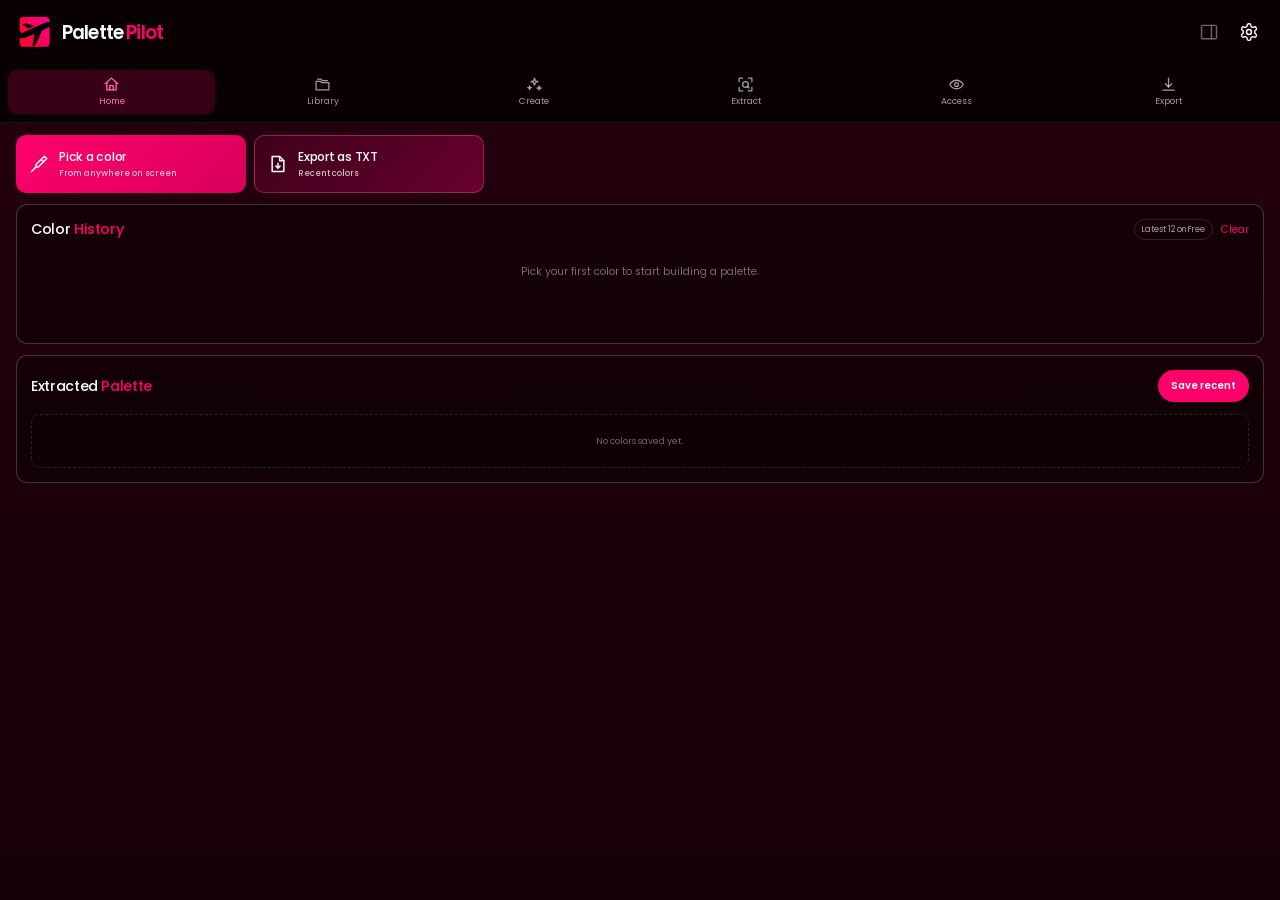
<file: index.html>
<!DOCTYPE html>
<html lang="en" data-theme="dark">
<head>
    <meta charset="UTF-8">
    <meta name="viewport" content="width=device-width, initial-scale=1.0">
    <title>PalettePilot</title>
    <link rel="stylesheet" href="style.css">
    <script src="index.js" defer></script>
</head>
<body>
    <svg class="svg-sprite" aria-hidden="true">
        <symbol id="icon-home" viewBox="0 0 24 24"><path d="M3 10.8 12 3l9 7.8"/><path d="M5.5 9.5v10h13v-10"/><path d="M9.5 19.5v-6h5v6"/></symbol>
        <symbol id="icon-library" viewBox="0 0 24 24"><path d="M3 7.5h6l2 2h10v10H3z"/><path d="M5 4.5h5l2 2h7"/></symbol>
        <symbol id="icon-sparkles" viewBox="0 0 24 24"><path d="m12 3 1.2 3.8L17 8l-3.8 1.2L12 13l-1.2-3.8L7 8l3.8-1.2z"/><path d="m18.5 14 .7 2.3 2.3.7-2.3.7-.7 2.3-.7-2.3-2.3-.7 2.3-.7z"/><path d="m5 14 .6 1.9 1.9.6-1.9.6L5 19l-.6-1.9-1.9-.6 1.9-.6z"/></symbol>
        <symbol id="icon-extract" viewBox="0 0 24 24"><path d="M8 3H3v5M16 3h5v5M8 21H3v-5M16 21h5v-5"/><circle cx="12" cy="12" r="4"/><path d="m14.8 14.8 2.2 2.2"/></symbol>
        <symbol id="icon-access" viewBox="0 0 24 24"><path d="M2.5 12s3.5-6 9.5-6 9.5 6 9.5 6-3.5 6-9.5 6-9.5-6-9.5-6Z"/><circle cx="12" cy="12" r="2.7"/></symbol>
        <symbol id="icon-download" viewBox="0 0 24 24"><path d="M12 3v12"/><path d="m7.5 11 4.5 4.5 4.5-4.5"/><path d="M4 20h16"/></symbol>
        <symbol id="icon-panel" viewBox="0 0 24 24"><rect x="3" y="4" width="18" height="16" rx="1.5"/><path d="M15 4v16"/></symbol>
        <symbol id="icon-close" viewBox="0 0 24 24"><path d="m5 5 14 14M19 5 5 19"/></symbol>
        <symbol id="icon-lock" viewBox="0 0 24 24"><rect x="5" y="10" width="14" height="11" rx="2"/><path d="M8 10V7a4 4 0 0 1 8 0v3"/></symbol>
        <symbol id="icon-settings" viewBox="0 0 24 24"><path d="M12.2 2h-.4a2 2 0 0 0-2 2v.2a2 2 0 0 1-1 1.7l-.4.3a2 2 0 0 1-2 0l-.2-.1a2 2 0 0 0-2.7.7l-.2.4A2 2 0 0 0 4 9.9l.2.1a2 2 0 0 1 1 1.7v.6a2 2 0 0 1-1 1.7l-.2.1a2 2 0 0 0-.7 2.7l.2.4a2 2 0 0 0 2.7.7l.2-.1a2 2 0 0 1 2 0l.4.3a2 2 0 0 1 1 1.7v.2a2 2 0 0 0 2 2h.4a2 2 0 0 0 2-2v-.2a2 2 0 0 1 1-1.7l.4-.3a2 2 0 0 1 2 0l.2.1a2 2 0 0 0 2.7-.7l.2-.4a2 2 0 0 0-.7-2.7l-.2-.1a2 2 0 0 1-1-1.7v-.6a2 2 0 0 1 1-1.7l.2-.1a2 2 0 0 0 .7-2.7l-.2-.4a2 2 0 0 0-2.7-.7l-.2.1a2 2 0 0 1-2 0l-.4-.3a2 2 0 0 1-1-1.7V4a2 2 0 0 0-2-2Z"/><circle cx="12" cy="12" r="3"/></symbol>
        <symbol id="icon-eyedropper" viewBox="0 0 24 24"><path d="m18.5 2.8 2.7 2.7-9.7 9.7-3.7.9.9-3.7z"/><path d="m14.8 6.5 2.7 2.7M3 21l5.7-5.7"/></symbol>
        <symbol id="icon-file-download" viewBox="0 0 24 24"><path d="M5 3h9l5 5v13H5z"/><path d="M14 3v5h5M12 11v6M9.5 14.5 12 17l2.5-2.5"/></symbol>
        <symbol id="icon-page" viewBox="0 0 24 24"><rect x="3" y="4" width="18" height="16" rx="2"/><path d="M3 8h18M7 12h4M7 16h7"/></symbol>
        <symbol id="icon-image" viewBox="0 0 24 24"><rect x="3" y="4" width="18" height="16" rx="2"/><circle cx="8.5" cy="9" r="1.5"/><path d="m5 18 5-5 3 3 2-2 4 4"/></symbol>
        <symbol id="icon-upload" viewBox="0 0 24 24"><path d="M12 16V4"/><path d="m7.5 8.5 4.5-4.5 4.5 4.5"/><path d="M4 14v6h16v-6"/></symbol>
        <symbol id="icon-copy" viewBox="0 0 24 24"><rect x="8" y="8" width="12" height="12" rx="2"/><path d="M16 8V6a2 2 0 0 0-2-2H6a2 2 0 0 0-2 2v8a2 2 0 0 0 2 2h2"/></symbol>
        <symbol id="icon-swap" viewBox="0 0 24 24"><path d="M4 8h14M15 5l3 3-3 3M20 16H6M9 13l-3 3 3 3"/></symbol>
    </svg>
    <main class="app-shell">
        <div class="app-topbar">
            <header class="app-header">
                <div class="brand"><img src="icons/icon128.png" alt="Palette Pilot"><h1>Palette <span>Pilot</span></h1><span id="pro-badge" class="pro-badge hide">Pro</span></div>
                <div class="header-actions">
                    <button id="open-side-panel" class="icon-button pro-only" type="button" title="Open side-panel workspace" aria-label="Open side-panel workspace"><svg><use href="#icon-panel"></use></svg></button>
                    <button id="settings-button" class="icon-button" type="button" title="Settings" aria-label="Settings" aria-pressed="false"><svg><use href="#icon-settings"></use></svg></button>
                </div>
            </header>
            <nav class="workspace-nav" aria-label="Workspace">
                <button class="nav-item active" data-view-target="home" type="button"><svg><use href="#icon-home"></use></svg><span>Home</span></button>
                <button class="nav-item" data-view-target="library" type="button"><svg><use href="#icon-library"></use></svg><span>Library</span></button>
                <button class="nav-item" data-view-target="create" type="button"><svg><use href="#icon-sparkles"></use></svg><span>Create</span></button>
                <button class="nav-item" data-view-target="extract" type="button"><svg><use href="#icon-extract"></use></svg><span>Extract</span></button>
                <button class="nav-item" data-view-target="accessibility" type="button"><svg><use href="#icon-access"></use></svg><span>Access</span></button>
                <button class="nav-item" data-view-target="export" type="button"><svg><use href="#icon-download"></use></svg><span>Export</span></button>
            </nav>
        </div>

        <div id="toast" class="toast hide" role="status"></div>

        <section class="workspace-view active" data-view="home">
            <div class="hero-actions">
                <button id="picker-btn" class="primary-action" type="button"><svg class="action-icon"><use href="#icon-eyedropper"></use></svg><span><strong>Pick a color</strong><small>From anywhere on screen</small></span></button>
                <button id="quick-export-btn" class="primary-action secondary" type="button"><svg class="action-icon"><use href="#icon-file-download"></use></svg><span><strong id="quick-export-label">Export as TXT</strong><small>Recent colors</small></span></button>
            </div>

            <section class="content-card history-card">
                <div class="section-heading"><h2>Color <span>History</span></h2><div class="heading-actions"><span id="history-limit" class="limit-pill">Latest 12 on Free</span><button id="clear-history" class="text-button" type="button">Clear</button></div></div>
                <div id="empty-history" class="empty-state">Pick your first color to start building a palette.</div>
                <ul id="recent-colors" class="swatch-grid"></ul>
            </section>

            <section class="content-card current-palette-card">
                <div class="section-heading"><h2>Extracted <span>Palette</span><span id="home-palette-name" class="visually-hidden">My Palette</span></h2><button id="save-history-palette" class="small-button" type="button">Save recent</button></div>
                <div id="home-palette-strip" class="palette-strip empty"><span>One saved palette is included on Free.</span></div>
            </section>
        </section>

        <section class="workspace-view" data-view="library">
            <div class="view-heading"><div><span class="eyebrow">Your color system</span><h2>Palette Library</h2></div><button id="new-palette" class="small-button" type="button">+ Palette</button></div>
            <div class="folder-toolbar">
                <select id="folder-filter" aria-label="Palette folder"></select>
                <button id="new-folder" class="outline-button pro-only" type="button">+ Folder</button>
            </div>
            <div class="palette-management-bar">
                <span>Drag palettes or colors to reorder</span>
                <div><button id="undo-palette" type="button" disabled>Undo</button><button id="redo-palette" type="button" disabled>Redo</button></div>
            </div>
            <form id="palette-editor" class="content-card compact-form hide">
                <input id="palette-id" type="hidden">
                <label>Name<input id="palette-name" type="text" maxlength="48" placeholder="Brand palette" required></label>
                <label>Folder<select id="palette-folder"></select></label>
                <div class="palette-colors-field"><span>Colors</span><div class="palette-color-editor"><div id="palette-color-chips" class="palette-color-chips"></div><label class="palette-color-add" title="Add color"><input id="palette-color-picker" type="color" value="#ff006a" aria-label="Add a color"><span aria-hidden="true">+</span></label></div><input id="palette-colors" type="hidden"></div>
                <div class="form-actions"><button class="small-button" type="submit">Save palette</button><button id="cancel-palette" class="outline-button" type="button">Cancel</button></div>
            </form>
            <div id="palette-library" class="palette-library"></div>
        </section>

        <section class="workspace-view" data-view="create">
            <div class="view-heading"><div><span class="eyebrow">Color lab</span><h2>Create with Color</h2></div><span class="pro-chip">Pro</span></div>
            <section class="content-card lab-controls">
                <label class="color-control"><input id="lab-color" type="color" value="#ff006a"><span><small>Base color</small><strong id="lab-color-value">#FF006A</strong></span></label>
                <div class="segmented-control" id="generator-tabs">
                    <button class="active" data-generator="shades" type="button">Shades</button><button data-generator="harmony" type="button">Harmony</button><button data-generator="gradient" type="button">Gradient</button><button data-generator="theme" type="button">Themes</button>
                </div>
            </section>
            <section class="content-card result-card pro-feature" data-feature="Color generation">
                <div class="section-heading"><h2 id="generator-title">Shades & Tints</h2><button id="add-generated" class="small-button" type="button">Add to palette</button></div>
                <div id="harmony-options" class="inline-options hide"><select id="harmony-type"><option value="complementary">Complementary</option><option value="analogous">Analogous</option><option value="triadic">Triadic</option><option value="split">Split complementary</option><option value="tetradic">Tetradic</option></select></div>
                <div id="gradient-options" class="gradient-options hide">
                    <div class="gradient-toolbar">
                        <label>Type<select id="gradient-type"><option value="linear">Linear</option><option value="radial">Radial</option><option value="conic">Angular</option></select></label>
                        <div id="gradient-angle-control"><span class="gradient-control-label">Angle</span><div><input id="gradient-angle" type="range" min="0" max="360" value="120"><label class="gradient-angle-number"><input id="gradient-angle-number" type="number" min="0" max="360" value="120" aria-label="Gradient angle"><b>°</b></label></div></div>
                    </div>
                    <div class="gradient-track-wrap">
                        <div id="gradient-track" class="gradient-track" aria-label="Gradient stops. Click the line to add a stop."><div id="gradient-stop-handles" class="gradient-stop-handles"></div></div>
                        <small>Click the gradient line to add a stop</small>
                    </div>
                    <div class="gradient-stop-editor">
                        <label class="gradient-stop-color"><input id="gradient-stop-color" type="color" value="#FF006A"><span><small>Selected stop</small><strong id="gradient-stop-value">#FF006A</strong></span></label>
                        <label class="gradient-position-field"><small>Position</small><span><input id="gradient-stop-position" type="number" min="0" max="100" value="0"><b>%</b></span></label>
                        <button id="remove-gradient-stop" class="gradient-remove-stop" type="button" aria-label="Remove selected gradient stop">−</button>
                    </div>
                </div>
                <div id="generator-preview"></div>
            </section>
        </section>

        <section class="workspace-view" data-view="extract">
            <div class="view-heading"><div><span class="eyebrow">Capture inspiration</span><h2>Palette Extraction</h2></div><span class="pro-chip">Pro</span></div>
            <div class="extract-grid">
                <section class="content-card extract-card pro-feature" data-feature="Page palette extraction">
                    <svg class="tool-icon"><use href="#icon-page"></use></svg><h3>Current Page</h3><p>Find dominant CSS colors and existing color tokens on the active page.</p><button id="extract-page" class="small-button extract-action-button" type="button"><svg><use href="#icon-sparkles"></use></svg><span>Extract page</span></button>
                </section>
                <section id="image-drop-zone" class="content-card extract-card image-drop-zone pro-feature" data-feature="Image palette extraction" tabindex="0" aria-label="Drop or paste an image to extract its colors">
                    <svg class="tool-icon"><use href="#icon-image"></use></svg><h3>Image</h3><p>Analyze an image locally and find its dominant colors.</p><div class="drop-hint"><strong>Drop or paste</strong><small><span id="paste-shortcut">Ctrl + V</span> while Extract is open</small></div>
                    <label class="small-button file-button extract-action-button"><svg><use href="#icon-upload"></use></svg><span>Choose image</span><input id="image-input" type="file" accept="image/*"></label>
                </section>
            </div>
            <section id="extraction-results-card" class="content-card hide">
                <div class="section-heading"><div><span class="eyebrow" id="extraction-source">Result</span><h2>Extracted Palette</h2></div><button id="save-extraction" class="small-button" type="button">Save palette</button></div>
                <div id="image-preview-wrap" class="image-preview-wrap hide"><img id="image-preview" alt="Selected image preview"></div>
                <div id="extracted-colors" class="large-swatches"></div>
                <div id="extracted-tokens" class="token-list"></div>
            </section>
        </section>

        <section class="workspace-view" data-view="accessibility">
            <div class="view-heading"><div><span class="eyebrow">Inclusive by design</span><h2>Accessibility Studio</h2></div><span class="pro-chip">Pro</span></div>
            <section class="content-card contrast-builder">
                <div class="contrast-inputs">
                    <label><small>Text</small><span><input id="foreground-color" type="color" value="#ffffff"><input id="foreground-hex" type="text" value="#FFFFFF" maxlength="7"></span></label>
                    <button id="swap-contrast" type="button" aria-label="Swap colors"><svg viewBox="0 0 24 24" aria-hidden="true"><g class="swap-arrow swap-arrow-top"><path d="M3 8h15"/><path d="m15 5 3 3-3 3"/></g><g class="swap-arrow swap-arrow-bottom"><path d="M21 16H6"/><path d="m9 13-3 3 3 3"/></g></svg></button>
                    <label><small>Background</small><span><input id="background-color" type="color" value="#5a042b"><input id="background-hex" type="text" value="#5A042B" maxlength="7"></span></label>
                </div>
                <div id="contrast-sample" class="contrast-sample"><strong>Readable color starts here.</strong><span>Palette Pilot checks every combination.</span></div>
                <div id="contrast-score" class="contrast-score"></div>
            </section>
            <section class="content-card pro-feature" data-feature="Complete accessibility studio">
                <div class="section-heading"><h2>Palette Contrast Matrix</h2><span class="pro-chip">WCAG</span></div>
                <div id="contrast-matrix" class="contrast-matrix"></div>
            </section>
            <section class="content-card pro-feature" data-feature="Color-blindness simulation">
                <div class="section-heading"><h2>Color-blindness Simulation</h2><select id="vision-mode"><option value="protanopia">Protanopia</option><option value="deuteranopia">Deuteranopia</option><option value="tritanopia">Tritanopia</option><option value="achromatopsia">Achromatopsia</option></select></div>
                <div id="vision-preview" class="vision-preview"></div>
            </section>
        </section>

        <section class="workspace-view" data-view="export">
            <div class="view-heading"><div><span class="eyebrow">Ready for your workflow</span><h2>Export Palette</h2></div><span id="export-color-count" class="limit-pill">0 colors</span></div>
            <section class="content-card export-source-card">
                <label>Palette<select id="export-palette"></select></label>
                <div id="export-preview" class="palette-strip"></div>
            </section>
            <div id="export-formats" class="export-formats">
                <button data-format="txt" type="button"><strong>TXT</strong><small>Free</small></button>
                <button data-format="css" type="button"><strong>CSS</strong><small>Free</small></button>
                <button class="disabled" data-format="csv" data-pro-format type="button" disabled><svg class="export-lock"><use href="#icon-lock"></use></svg><strong>CSV</strong><small>Pro</small></button>
                <button class="disabled" data-format="scss" data-pro-format type="button" disabled><svg class="export-lock"><use href="#icon-lock"></use></svg><strong>SCSS</strong><small>Pro</small></button>
                <button class="disabled" data-format="tailwind" data-pro-format type="button" disabled><svg class="export-lock"><use href="#icon-lock"></use></svg><strong>Tailwind</strong><small>Pro</small></button>
                <button class="disabled" data-format="json" data-pro-format type="button" disabled><svg class="export-lock"><use href="#icon-lock"></use></svg><strong>JSON</strong><small>Pro</small></button>
                <button class="disabled" data-format="svg" data-pro-format type="button" disabled><svg class="export-lock"><use href="#icon-lock"></use></svg><strong>SVG</strong><small>Pro</small></button>
                <button class="disabled" data-format="png" data-pro-format type="button" disabled><svg class="export-lock"><use href="#icon-lock"></use></svg><strong>PNG</strong><small>Pro</small></button>
                <button class="disabled" data-format="ase" data-pro-format type="button" disabled><svg class="export-lock"><use href="#icon-lock"></use></svg><strong>ASE</strong><small>Pro</small></button>
                <button class="disabled" data-format="pdf" data-pro-format type="button" disabled><svg class="export-lock"><use href="#icon-lock"></use></svg><strong>PDF</strong><small>Pro</small></button>
            </div>
            <section class="content-card pro-feature token-studio" data-feature="Semantic color tokens">
                <div class="section-heading"><div><span class="eyebrow">Design system</span><h2>Semantic Tokens</h2></div><button id="auto-tokens" class="small-button" type="button">Auto map</button></div>
                <div id="semantic-tokens" class="semantic-tokens"></div>
            </section>
        </section>

        <section class="workspace-view" data-view="settings">
            <div class="view-heading"><div><span class="eyebrow">Preferences</span><h2>Settings</h2></div></div>
            <section class="content-card settings-card">
                <div class="setting-row"><div><h3>Light mode</h3><p>Use a clean, bright theme throughout Palette Pilot.</p></div><label class="switch"><input id="theme-input" type="checkbox" role="switch" aria-label="Light mode"><span></span></label></div>
                <div class="setting-row"><div><h3>Quick Pick</h3><p>Copy the color code as soon as it is picked.</p></div><label class="switch"><input id="quickpick-input" type="checkbox"><span></span></label></div>
                <div class="setting-row"><div><h3>Quick export format</h3><p>TXT and CSS are free. Pro adds more export formats for your colors.</p></div><select id="quick-export-format"><option value="txt">TXT</option><option value="css">CSS</option><option value="csv" data-pro-format>CSV · Pro</option><option value="scss" data-pro-format>SCSS · Pro</option><option value="tailwind" data-pro-format>Tailwind · Pro</option><option value="json" data-pro-format>JSON · Pro</option></select></div>
            </section>
            <section class="content-card shortcuts-card pro-feature" data-feature="Keyboard shortcuts">
                <div class="section-heading"><div><span class="eyebrow">Faster workflow</span><h2>Keyboard Shortcuts</h2></div><div class="shortcut-heading-actions"><span id="shortcut-platform" class="limit-pill">Windows</span><button id="remap-shortcuts" class="shortcut-remap" type="button">Remap</button></div></div>
                <p class="shortcut-note">Works browser-wide, even when Palette Pilot is closed. Remap in browser settings.</p>
                <div id="keyboard-shortcuts" class="shortcut-list"></div>
            </section>
            <section class="content-card pro-feature backup-card" data-feature="Local backup and import">
                <div><h3>Local backup & import</h3><p>Move palettes, folders, tokens and preferences between devices.</p></div><div class="form-actions"><button id="backup-data" class="small-button" type="button">Download backup</button><label class="outline-button file-button">Import<input id="import-data" type="file" accept="application/json,.json"></label></div>
            </section>
            <section class="pro-panel" aria-label="Palette Pilot Pro license">
                <div class="pro-panel-heading"><div><span class="eyebrow">Lifetime access</span><h2>Palette Pilot Pro</h2></div><span id="pro-status" class="pro-status">Free</span></div>
                <div id="pro-inactive"><p class="muted">Unlock unlimited palettes and folders, extraction, generators, accessibility studio, design tokens, side panel, advanced exports and all future Pro updates.</p><label class="field-label">License key<input id="license-key-input" type="text" autocomplete="off" spellcheck="false" placeholder="PPL-XXXXX-XXXXX-XXXXX-XXXXX-XXXXX"></label><div class="pro-actions"><button id="activate-pro" class="small-button" type="button">Activate Pro</button><button id="get-pro" class="outline-button" type="button">Get Pro — $9.99</button></div></div>
                <div id="pro-active" class="hide"><p id="pro-summary" class="muted">Lifetime Pro is active on this installation.</p><div class="pro-actions"><button id="purchase-details" class="small-button" type="button">Purchase details</button><button id="transfer-pro" class="outline-button" type="button">Transfer device</button></div></div>
                <p id="license-message" class="license-message" role="status"></p>
            </section>
        </section>
    </main>

    <div id="pro-welcome" class="pro-welcome hide" role="dialog" aria-modal="true" aria-labelledby="pro-welcome-title" aria-describedby="pro-welcome-description">
        <section class="pro-welcome-content">
            <div class="pro-welcome-emblem" aria-hidden="true">
                <span class="pro-welcome-halo"></span>
                <span class="pro-welcome-ring"></span>
                <img src="icons/icon128.png" alt="">
                <svg class="pro-welcome-spark"><use href="#icon-sparkles"></use></svg>
            </div>
            <span class="pro-welcome-plan">Lifetime Pro unlocked</span>
            <h2 id="pro-welcome-title">Welcome to Palette Pilot Pro</h2>
            <p id="pro-welcome-description">Unlimited palettes, extraction, color tools, accessibility checks and every Pro export are ready.</p>
            <div class="pro-welcome-colors" aria-hidden="true"><i></i><i></i><i></i><i></i><i></i></div>
            <button id="dismiss-pro-welcome" class="pro-welcome-button" type="button">Start creating</button>
        </section>
    </div>

    <div id="transfer-license-modal" class="transfer-backdrop hide" role="dialog" aria-modal="true" aria-labelledby="transfer-license-title">
        <section class="transfer-panel">
            <div class="transfer-header">
                <div><span class="eyebrow">Move Pro access</span><h2 id="transfer-license-title">Transfer to another device</h2></div>
                <button id="close-transfer" class="transfer-close" type="button" aria-label="Close transfer dialog">×</button>
            </div>
            <p class="muted">Copy this license key first. Confirming the transfer will deactivate Pro on this installation and free its activation slot.</p>
            <div class="transfer-key-row"><code id="transfer-license-key">PPL-XXXXX-XXXXX-XXXXX-XXXXX-XXXXX</code><button id="copy-transfer-license" type="button">Copy</button></div>
            <p id="transfer-license-message" class="transfer-message hide" role="status"></p>
            <div class="transfer-actions"><button id="cancel-transfer" class="outline-button" type="button">Cancel</button><button id="confirm-transfer" class="small-button" type="button">Confirm transfer</button></div>
        </section>
    </div>
</body>
</html>
</file>
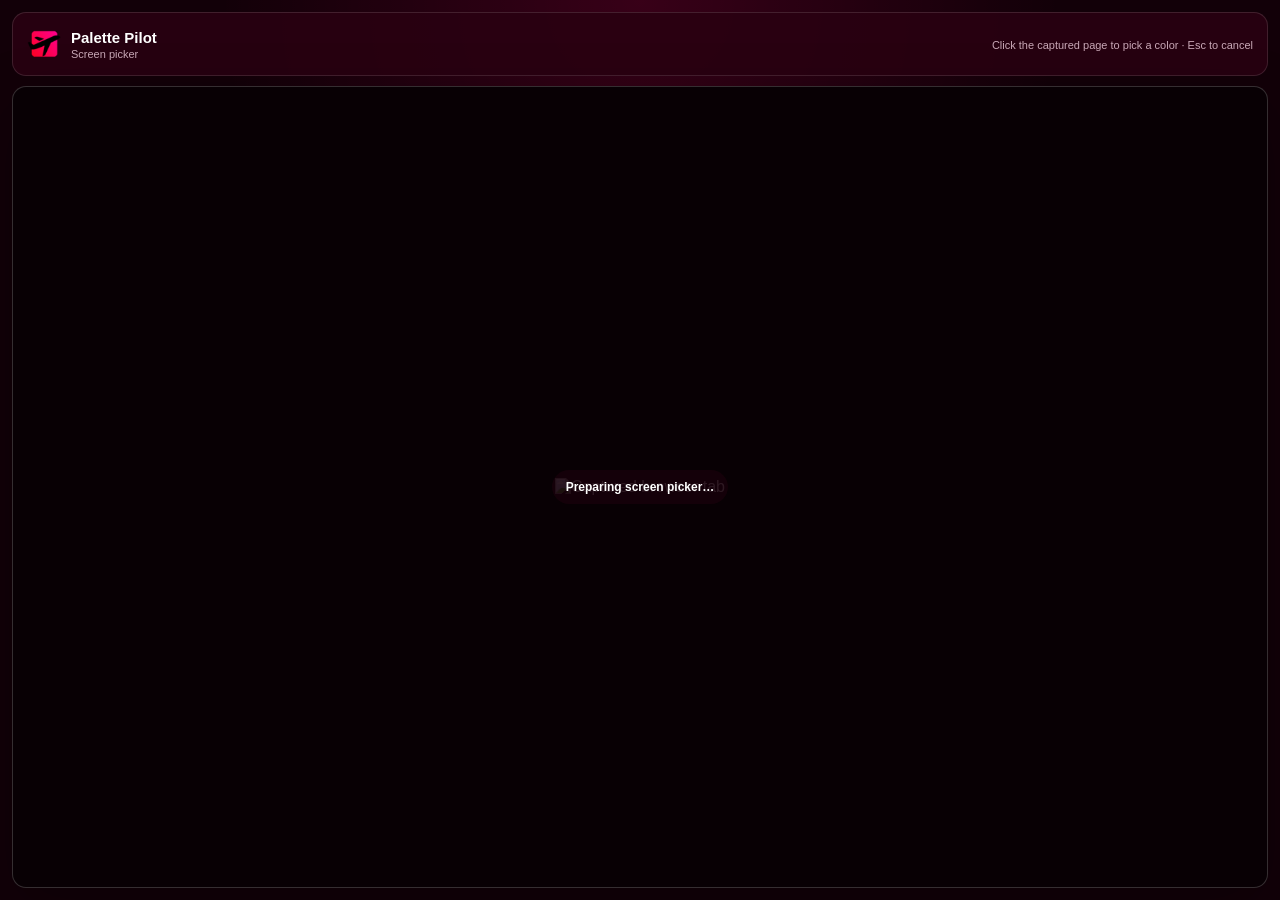
<file: picker.html>
<!doctype html>
<html lang="en">
<head>
    <meta charset="UTF-8">
    <meta name="viewport" content="width=device-width,initial-scale=1">
    <title>Palette Pilot Screen Picker</title>
    <link rel="stylesheet" href="picker.css">
</head>
<body>
    <main id="picker-shell">
        <header><div><img src="icons/icon48.png" alt=""><span><strong>Palette Pilot</strong><small>Screen picker</small></span></div><p>Click the captured page to pick a color · Esc to cancel</p></header>
        <section id="stage" aria-label="Captured page color picker">
            <img id="screenshot" alt="Captured browser tab">
            <canvas id="sample-canvas" hidden></canvas>
            <aside id="loupe"><canvas width="17" height="13"></canvas><div><i></i><code>#000000</code></div></aside>
            <div id="loading">Preparing screen picker…</div>
        </section>
        <div id="picker-status" role="status" aria-live="polite"></div>
    </main>
    <script src="picker.js"></script>
</body>
</html>
</file>
<file: style.css>
@import url('https://fonts.googleapis.com/css2?family=Poppins:wght@400;500;600;700&display=swap');

:root{--pink:#ff006a;--pink-2:#ff4d98;--wine:#5a042b;--ink:#150009;--panel:rgba(25,0,11,.78);--soft:rgba(255,255,255,.08);--line:rgba(255,255,255,.13);--muted:rgba(255,255,255,.64);--green:#78efb6}
*{box-sizing:border-box;margin:0;padding:0;font-family:'Poppins',sans-serif}
body{min-width:400px;min-height:160px;background:linear-gradient(145deg,#090003 0%,#3b001b 50%,#150009 100%);color:#fff}
button,input,select{font:inherit}
button{color:inherit}
.app-shell{width:400px;min-height:300px;background:radial-gradient(circle at 100% 0%,rgba(255,0,106,.14),transparent 32%)}
.app-header{height:64px;padding:10px 14px;display:flex;align-items:center;justify-content:space-between;background:rgba(0,0,0,.5);border-bottom:1px solid rgba(255,255,255,.06);position:sticky;top:0;z-index:20;backdrop-filter:blur(14px)}
.brand,.header-actions{display:flex;align-items:center}.brand{gap:8px}.brand img{width:42px;height:42px;border-radius:8px}.brand h1{font-size:1.28rem;font-weight:400;letter-spacing:-.04em}.header-actions{gap:5px}
.icon-button{width:36px;height:36px;border:1px solid transparent;border-radius:10px;background:transparent;font-size:1.35rem;cursor:pointer}.icon-button:hover,.icon-button.active{background:var(--soft);border-color:var(--line)}
.pro-badge,.pro-chip,.limit-pill{display:inline-flex;align-items:center;border-radius:999px;white-space:nowrap}.pro-badge{padding:3px 8px;border:1px solid rgba(255,139,193,.55);background:rgba(255,0,106,.18);color:#ffb0d3;font-size:.61rem;font-weight:700;letter-spacing:.08em;text-transform:uppercase}.pro-chip{padding:3px 8px;background:rgba(255,0,106,.14);border:1px solid rgba(255,77,152,.3);color:#ff9bc5;font-size:.6rem;font-weight:700;text-transform:uppercase}.limit-pill{padding:3px 7px;border:1px solid var(--line);color:var(--muted);font-size:.58rem}
.workspace-nav{display:flex;gap:3px;padding:7px 8px;background:rgba(0,0,0,.22);border-bottom:1px solid rgba(255,255,255,.07);overflow-x:auto;scrollbar-width:none}.workspace-nav::-webkit-scrollbar{display:none}.nav-item{min-width:60px;padding:6px 7px;border:0;border-radius:8px;background:transparent;color:rgba(255,255,255,.5);font-size:.59rem;font-weight:600;cursor:pointer;display:grid;justify-items:center;gap:1px}.nav-item span{font-size:.92rem}.nav-item:hover{color:#fff;background:rgba(255,255,255,.06)}.nav-item.active{background:rgba(255,0,106,.17);color:#ff8fbe}
.workspace-view{display:none;padding:16px;max-height:520px;overflow:auto;scrollbar-color:rgba(255,255,255,.2) transparent}.workspace-view.active{display:block;animation:fadeIn .16s ease}@keyframes fadeIn{from{opacity:0;transform:translateY(3px)}to{opacity:1;transform:none}}
.hero-actions{display:grid;grid-template-columns:1fr 1fr;gap:10px}.primary-action{min-height:72px;padding:12px;border:0;border-radius:14px;background:linear-gradient(135deg,var(--pink),#d8005a);display:flex;align-items:center;text-align:left;gap:9px;cursor:pointer;box-shadow:0 10px 24px rgba(255,0,106,.18)}.primary-action.secondary{background:linear-gradient(135deg,#6e0a36,#43001f);border:1px solid rgba(255,114,176,.25);box-shadow:none}.primary-action:hover{filter:brightness(1.08);transform:translateY(-1px)}.primary-action .action-icon{font-size:1.35rem}.primary-action strong,.primary-action small{display:block}.primary-action strong{font-size:.78rem}.primary-action small{margin-top:2px;color:rgba(255,255,255,.65);font-size:.55rem;font-weight:500}
.content-card{margin-top:12px;padding:14px;border:1px solid var(--line);border-radius:15px;background:linear-gradient(145deg,rgba(255,255,255,.07),rgba(0,0,0,.2));box-shadow:0 10px 30px rgba(0,0,0,.12)}
.section-heading,.view-heading,.folder-toolbar,.form-actions,.pro-panel-heading{display:flex;align-items:center;justify-content:space-between;gap:10px}.section-heading h2,.view-heading h2,.pro-panel h2{font-size:.95rem;letter-spacing:-.02em}.eyebrow{display:block;color:#ff91c0;font-size:.54rem;font-weight:700;letter-spacing:.11em;text-transform:uppercase;margin-bottom:2px}.heading-actions{display:flex;align-items:center;gap:7px}.text-button{border:0;background:transparent;color:#ff6da9;font-size:.62rem;cursor:pointer}.small-button,.outline-button{min-height:31px;padding:6px 10px;border-radius:8px;font-size:.63rem;font-weight:700;cursor:pointer}.small-button{border:0;background:var(--pink)}.small-button:hover{background:#cf0057}.outline-button{border:1px solid var(--line);background:rgba(255,255,255,.06)}.outline-button:hover{background:rgba(255,255,255,.11)}
.empty-state{padding:16px 3px 4px;text-align:center;color:rgba(255,255,255,.42);font-size:.62rem}.swatch-grid{list-style:none;display:grid;grid-template-columns:repeat(3,1fr);gap:6px;margin-top:12px}.swatch-card{min-width:0;padding:5px;border-radius:9px;background:rgba(255,255,255,.07);cursor:pointer;border:1px solid transparent}.swatch-card:hover{border-color:rgba(255,255,255,.18);background:rgba(255,255,255,.1)}.swatch-card .swatch{display:block;height:29px;border-radius:6px}.swatch-card strong{display:block;margin-top:5px;font-size:.61rem;letter-spacing:.01em}
.palette-strip{min-height:52px;margin-top:10px;display:flex;overflow:hidden;border-radius:10px;background:rgba(0,0,0,.2)}.palette-strip.empty{align-items:center;justify-content:center;border:1px dashed var(--line);color:rgba(255,255,255,.4);font-size:.58rem}.palette-strip .strip-color{flex:1;min-width:22px;position:relative;cursor:pointer}.palette-strip .strip-color:hover::after{content:attr(data-color);position:absolute;left:50%;bottom:3px;transform:translateX(-50%);padding:2px 4px;border-radius:4px;background:rgba(0,0,0,.72);font-size:.48rem}
.quick-tools{display:grid;grid-template-columns:repeat(3,1fr);gap:7px;margin-top:12px}.quick-tools button{min-height:74px;padding:9px 6px;border:1px solid var(--line);border-radius:12px;background:rgba(255,255,255,.055);cursor:pointer;text-align:center}.quick-tools button:hover{background:rgba(255,255,255,.1);border-color:rgba(255,89,159,.35)}.quick-tools span,.quick-tools strong,.quick-tools small{display:block}.quick-tools span{color:#ff7db4;font-size:1.05rem}.quick-tools strong{font-size:.65rem;margin-top:2px}.quick-tools small{margin-top:2px;color:var(--muted);font-size:.48rem;line-height:1.25}
.view-heading{margin-bottom:12px}.view-heading h2{font-size:1.14rem}.folder-toolbar{justify-content:flex-start;margin-bottom:10px}.folder-toolbar select{flex:1}.folder-toolbar button{white-space:nowrap}
select,input[type=text]{border:1px solid var(--line);outline:none;background:rgba(0,0,0,.32);color:#fff;border-radius:8px;padding:8px 9px;font-size:.64rem}select:focus,input[type=text]:focus{border-color:var(--pink-2);box-shadow:0 0 0 3px rgba(255,0,106,.11)}option{background:#24000f}.compact-form{display:grid;gap:9px}.compact-form label,.field-label,.export-source-card label{display:grid;gap:4px;color:var(--muted);font-size:.59rem}.compact-form input,.compact-form select{width:100%}.form-actions{justify-content:flex-start}
.palette-library{display:grid;gap:9px}.palette-card{padding:12px;border:1px solid var(--line);border-radius:13px;background:rgba(255,255,255,.055)}.palette-card-head{display:flex;align-items:center;justify-content:space-between;gap:8px}.palette-card h3{font-size:.78rem}.palette-card small{color:var(--muted);font-size:.53rem}.palette-card-actions{display:flex;gap:4px}.palette-card-actions button{border:0;background:transparent;color:#ff8fbe;font-size:.56rem;cursor:pointer}.palette-mini-strip{height:42px;margin:9px 0;display:flex;overflow:hidden;border-radius:8px}.palette-mini-strip span{flex:1}.library-empty{padding:34px 10px;text-align:center;color:rgba(255,255,255,.43);font-size:.66rem;border:1px dashed var(--line);border-radius:14px}
.lab-controls{margin-top:0}.color-control{display:flex;align-items:center;gap:9px}.color-control input[type=color],.contrast-inputs input[type=color]{width:43px;height:43px;padding:0;border:0;border-radius:10px;background:transparent;overflow:hidden}.color-control small,.color-control strong{display:block}.color-control small{color:var(--muted);font-size:.55rem}.color-control strong{font-size:.74rem}.segmented-control{display:grid;grid-template-columns:repeat(4,1fr);gap:3px;margin-top:12px;padding:3px;border-radius:10px;background:rgba(0,0,0,.3)}.segmented-control button{padding:7px 2px;border:0;border-radius:7px;background:transparent;color:var(--muted);font-size:.55rem;cursor:pointer}.segmented-control button.active{background:rgba(255,0,106,.23);color:#fff}.inline-options{margin-top:10px}.inline-options select{width:100%}.inline-options label{display:flex;align-items:center;gap:8px;color:var(--muted);font-size:.59rem}.inline-options input[type=range]{flex:1;accent-color:var(--pink)}
.large-swatches,.shade-grid{display:flex;margin-top:12px;min-height:92px;overflow:hidden;border-radius:11px}.large-swatch,.shade{flex:1;min-width:30px;padding:8px 3px;display:flex;align-items:flex-end;justify-content:center;cursor:pointer}.large-swatch span,.shade span{writing-mode:vertical-rl;transform:rotate(180deg);font-size:.48rem;font-weight:700;text-shadow:0 1px 5px #000}.gradient-preview{height:108px;margin-top:12px;border-radius:12px;display:flex;align-items:end;padding:10px}.gradient-preview code{padding:4px 6px;border-radius:5px;background:rgba(0,0,0,.5);font-size:.52rem}.theme-pair{display:grid;grid-template-columns:1fr 1fr;gap:8px;margin-top:12px}.theme-card{padding:10px;border-radius:12px;border:1px solid var(--line)}.theme-card h3{font-size:.66rem}.theme-token{display:flex;align-items:center;justify-content:space-between;margin-top:6px;font-size:.5rem}.theme-token i{width:18px;height:18px;border-radius:5px}
.extract-grid{display:grid;grid-template-columns:1fr 1fr;gap:9px}.extract-card{margin-top:0;min-height:175px;display:flex;flex-direction:column;align-items:flex-start}.tool-icon{font-size:1.4rem;color:#ff7eb4}.extract-card h3{margin-top:5px;font-size:.75rem}.extract-card p{margin:5px 0 auto;color:var(--muted);font-size:.56rem;line-height:1.45}.file-button{display:inline-flex;align-items:center;justify-content:center}.file-button input{display:none}.image-preview-wrap{height:110px;margin-top:10px;border-radius:10px;overflow:hidden;background:#000}.image-preview-wrap img{width:100%;height:100%;object-fit:cover}.token-list{display:grid;gap:4px;margin-top:9px}.token-row{display:flex;align-items:center;gap:6px;padding:5px 7px;border-radius:7px;background:rgba(255,255,255,.06);font-size:.54rem}.token-dot{width:13px;height:13px;border-radius:4px}.token-row code{color:#ffb0d3;overflow:hidden;text-overflow:ellipsis;white-space:nowrap}
.contrast-inputs{display:grid;grid-template-columns:1fr 30px 1fr;align-items:end;gap:7px}.contrast-inputs label small{display:block;color:var(--muted);font-size:.55rem;margin-bottom:4px}.contrast-inputs label span{display:flex;align-items:center;gap:4px}.contrast-inputs input[type=color]{width:31px;height:31px;border-radius:7px}.contrast-inputs input[type=text]{min-width:0;width:100%;padding:7px 5px}.contrast-inputs button{height:31px;border:1px solid var(--line);border-radius:8px;background:var(--soft);cursor:pointer}.contrast-sample{margin-top:12px;padding:16px;border-radius:10px;display:grid}.contrast-sample strong{font-size:.8rem}.contrast-sample span{font-size:.55rem;margin-top:3px}.contrast-score{display:grid;grid-template-columns:1.3fr repeat(4,1fr);gap:5px;margin-top:9px}.score-ratio,.score-badge{padding:7px 5px;border-radius:8px;text-align:center;background:rgba(255,255,255,.06)}.score-ratio strong,.score-ratio small,.score-badge strong,.score-badge small{display:block}.score-ratio strong{font-size:.86rem}.score-badge strong{font-size:.57rem}.score-ratio small,.score-badge small{color:var(--muted);font-size:.43rem}.score-badge.pass{color:var(--green);background:rgba(61,210,143,.1)}.score-badge.fail{color:#ff8b9f;background:rgba(255,72,101,.09)}
.contrast-matrix{display:grid;margin-top:10px;overflow:auto}.matrix-row{display:grid;grid-auto-flow:column;grid-auto-columns:minmax(36px,1fr)}.matrix-cell{height:34px;border:1px solid rgba(0,0,0,.25);display:flex;align-items:center;justify-content:center;font-size:.44rem;font-weight:700}.vision-preview{display:grid;gap:7px;margin-top:10px}.vision-row small{display:block;margin-bottom:3px;color:var(--muted);font-size:.49rem}.vision-strip{height:36px;display:flex;overflow:hidden;border-radius:7px}.vision-strip span{flex:1}
.export-source-card{margin-top:0}.export-source-card label select{margin-top:4px;width:100%}.export-formats{display:grid;grid-template-columns:repeat(5,1fr);gap:6px;margin-top:10px}.export-formats button{min-height:52px;padding:6px 3px;border:1px solid var(--line);border-radius:10px;background:rgba(255,255,255,.055);cursor:pointer}.export-formats button:hover{border-color:rgba(255,65,145,.5);background:rgba(255,0,106,.12)}.export-formats strong,.export-formats small{display:block}.export-formats strong{font-size:.6rem}.export-formats small{margin-top:2px;color:var(--muted);font-size:.46rem}.semantic-tokens{display:grid;grid-template-columns:1fr 1fr;gap:7px;margin-top:10px}.semantic-field{display:flex;align-items:center;gap:6px;padding:6px;border:1px solid var(--line);border-radius:8px;background:rgba(0,0,0,.2)}.semantic-field input[type=color]{width:25px;height:25px;border:0;padding:0;background:transparent}.semantic-field span{font-size:.52rem}
.settings-card{margin-top:0}.setting-row{display:flex;align-items:center;justify-content:space-between;gap:12px;padding:11px 0;border-bottom:1px solid rgba(255,255,255,.09)}.setting-row:first-child{padding-top:0}.setting-row:last-child{padding-bottom:0;border:0}.setting-row h3,.backup-card h3{font-size:.72rem}.setting-row p,.backup-card p,.muted{color:var(--muted);font-size:.56rem;line-height:1.45;margin-top:2px}.setting-row select{max-width:145px}.switch{position:relative}.switch input{position:absolute;width:1px;height:1px;opacity:0}.switch span{display:block;width:43px;height:23px;border-radius:999px;background:#777;position:relative;cursor:pointer}.switch span::after{content:'';position:absolute;width:17px;height:17px;left:3px;top:3px;border-radius:50%;background:#fff;transition:.2s}.switch input:checked+span{background:var(--pink)}.switch input:checked+span::after{left:23px}.switch input:focus-visible+span{outline:2px solid var(--pink);outline-offset:2px}.backup-card>div:first-child{margin-bottom:10px}
.pro-panel{margin-top:12px;padding:15px;border:1px solid rgba(255,88,159,.35);border-radius:16px;background:radial-gradient(circle at 100% 0%,rgba(255,0,106,.18),transparent 42%),rgba(0,0,0,.28)}.pro-status{padding:4px 9px;border:1px solid var(--line);border-radius:999px;color:var(--muted);font-size:.59rem;font-weight:700}.pro-status.active{border-color:rgba(93,230,171,.42);background:rgba(35,166,110,.12);color:var(--green)}.field-label{margin-top:12px}.field-label input{margin-top:4px;width:100%;text-transform:uppercase}.pro-actions{display:grid;grid-template-columns:1fr 1fr;gap:7px;margin-top:10px}.license-message{min-height:14px;margin-top:8px;color:#ffb6c8;font-size:.56rem}.license-message.success{color:var(--green)}
.pro-feature{position:relative}.pro-feature.locked{overflow:hidden}.pro-feature.locked::after{content:'PRO  ·  ' attr(data-feature);position:absolute;z-index:10;inset:0;display:flex;align-items:center;justify-content:center;padding:20px;background:rgba(18,0,8,.9);backdrop-filter:blur(7px);color:#ff9fc8;font-size:.62rem;font-weight:700;letter-spacing:.04em;text-align:center;cursor:pointer}.pro-only.disabled{opacity:.4}
.toast{position:fixed;left:50%;top:74px;transform:translateX(-50%);z-index:100;width:calc(100% - 30px);padding:8px 11px;border:1px solid rgba(255,118,177,.32);border-radius:9px;background:#310017;color:#fff;box-shadow:0 8px 26px rgba(0,0,0,.36);font-size:.58rem;text-align:center}.toast.success{border-color:rgba(83,222,161,.38);color:#a1f4ce}.file-button{position:relative}.file-button input{display:block;position:absolute;width:1px;height:1px;opacity:0;pointer-events:none}.hide{display:none!important}.picking{opacity:0}.color-popup{position:fixed;z-index:90;inset:75px 16px auto;padding:11px;border:1px solid rgba(255,106,170,.35);border-radius:9px;background:linear-gradient(145deg,#180008,#43001e);box-shadow:0 18px 50px rgba(0,0,0,.72);transform-origin:top center;animation:colorPopupIn .18s cubic-bezier(.2,.8,.2,1)}.popup-close{position:absolute;top:8px;right:8px;width:25px;height:25px;border:1px solid var(--line);border-radius:5px;background:rgba(255,255,255,.08);color:#fff;font-size:.7rem;font-weight:700;cursor:pointer}.popup-close:hover{background:rgba(255,0,106,.22);border-color:rgba(255,106,170,.5)}.popup-color{display:grid;grid-template-columns:92px minmax(0,1fr);align-items:stretch;gap:8px;padding-top:25px}.popup-swatch{display:block;width:92px;min-height:143px;border-radius:7px;border:1px solid rgba(255,255,255,.18)}.popup-values{display:grid;gap:4px}.popup-values button{min-width:0;min-height:32px;padding:5px 7px;display:grid;grid-template-columns:42px minmax(0,1fr);align-items:center;gap:5px;border:1px solid var(--line);border-radius:5px;background:rgba(255,255,255,.06);text-align:left;cursor:pointer}.popup-values button:hover{background:rgba(255,255,255,.12);border-color:rgba(255,111,173,.45)}.popup-values small{color:#ff92c0;font-size:.46rem;font-weight:700;letter-spacing:.08em}.popup-values strong{min-width:0;color:#fff;font-size:.68rem;line-height:1.18;white-space:normal;overflow-wrap:anywhere}@keyframes colorPopupIn{from{opacity:0;transform:translateY(-6px) scale(.975)}to{opacity:1;transform:none}}
@media (min-width:520px){body{min-width:0}.app-shell{width:100%;min-width:420px}.workspace-view{max-height:none}.workspace-nav{justify-content:center}.nav-item{min-width:78px}.hero-actions{grid-template-columns:repeat(2,minmax(190px,300px));justify-content:center}.extract-grid{grid-template-columns:1fr 1fr}.palette-library{grid-template-columns:repeat(auto-fit,minmax(250px,1fr))}.export-formats{grid-template-columns:repeat(5,minmax(70px,1fr))}.quick-tools{grid-template-columns:repeat(3,1fr)}.swatch-grid{grid-template-columns:repeat(6,1fr)}}

/* Compact workspace refinement */
html{width:400px;height:600px;min-height:600px}
body{width:400px;min-width:400px;height:600px;min-height:600px;overflow:hidden;background:#160008}
.svg-sprite{position:absolute;width:0;height:0;overflow:hidden}
.app-shell{width:400px;height:600px;min-height:600px;overflow:hidden;background:linear-gradient(145deg,#160008 0%,#3b001b 52%,#170009 100%)}
.app-topbar{position:sticky;top:0;z-index:30;background:rgba(8,0,3,.96);border-bottom:1px solid rgba(255,255,255,.07);backdrop-filter:blur(14px)}
.app-header{position:static;height:54px;padding:7px 12px;background:transparent;border:0;backdrop-filter:none}
.brand{gap:7px}.brand img{width:36px;height:36px;border-radius:6px}.brand h1{font-size:1.12rem}
.icon-button{width:32px;height:32px;border-radius:6px;display:grid;place-items:center}
.icon-button.side-panel-open{background:rgba(255,255,255,.08);border-color:var(--line)}
.icon-button svg,.nav-item svg,.primary-action svg,.quick-tools svg,.tool-icon,#swap-contrast svg{fill:none;stroke:currentColor;stroke-width:1.8;stroke-linecap:round;stroke-linejoin:round}
.icon-button svg{width:19px;height:19px}
.workspace-nav{display:grid;grid-template-columns:repeat(6,minmax(0,1fr));gap:2px;width:100%;padding:4px 6px 5px;overflow:hidden;background:transparent;border:0;scrollbar-width:none}
.nav-item{min-width:0!important;width:100%;padding:4px 1px;border-radius:5px;gap:2px;font-size:.51rem;line-height:1.1}
.nav-item svg{width:15px;height:15px}.nav-item span{font-size:inherit;overflow:hidden;text-overflow:ellipsis}
.nav-item.active{background:rgba(255,0,106,.2)}
.workspace-view{height:500px;min-height:0;padding:12px;max-height:none!important;overflow-y:auto;overflow-x:hidden}
.hero-actions{gap:8px}.primary-action{min-height:50px;padding:8px 10px;border-radius:8px;gap:8px;box-shadow:none}
.primary-action .action-icon{width:18px;height:18px;flex:0 0 auto}.primary-action strong{font-size:.7rem}.primary-action small{font-size:.48rem;margin-top:1px}
.content-card{margin-top:9px;padding:11px;border-radius:9px;box-shadow:none}
.section-heading h2,.pro-panel h2{font-size:.85rem}.view-heading h2{font-size:1rem}
.small-button,.outline-button{min-height:29px;padding:5px 9px;border-radius:6px}
select,input[type=text]{border-radius:6px}
.swatch-grid{grid-template-columns:repeat(3,minmax(0,1fr))!important;gap:5px;margin-top:9px}
.swatch-card{min-height:34px;padding:0 7px;border:1px solid rgba(255,255,255,.12);border-radius:6px;display:flex;align-items:center;justify-content:center;text-align:center;box-shadow:inset 0 0 0 1px rgba(0,0,0,.08)}
.swatch-card:hover{filter:brightness(1.08);border-color:rgba(255,255,255,.32)}
.swatch-card strong{display:block;margin:0;font-size:.59rem;color:inherit;text-shadow:none}
.palette-strip{min-height:42px;margin-top:8px;border-radius:7px}
.quick-tools{gap:6px;margin-top:9px}.quick-tools button{min-height:58px;padding:7px 5px;border-radius:8px}
.quick-tools svg{display:block;width:17px;height:17px;margin:0 auto;color:#ff7db4}.quick-tools strong{font-size:.6rem}.quick-tools small{font-size:.44rem}
.palette-card,.library-empty,.segmented-control,.large-swatches,.shade-grid,.gradient-preview,.theme-card,.image-preview-wrap,.contrast-sample,.vision-strip,.export-formats button,.semantic-field,.pro-panel,.color-popup{border-radius:8px}
.palette-mini-strip,.token-row,.score-ratio,.score-badge{border-radius:6px}
.extract-card{min-height:150px}.tool-icon{width:20px;height:20px;color:#ff7eb4}
#extracted-tokens.token-list{grid-template-columns:repeat(2,minmax(0,1fr));gap:5px}
#extracted-tokens .token-row{min-width:0}
.contrast-inputs button{border-radius:6px;display:grid;place-items:center}.contrast-inputs button svg{width:15px;height:15px}
.pro-feature.locked::after{border-radius:inherit}
.transfer-backdrop{position:fixed;inset:0;z-index:200;display:grid;place-items:center;padding:14px;background:rgba(8,0,4,.76);backdrop-filter:blur(7px)}
.transfer-panel{width:min(100%,360px);padding:14px;border:1px solid rgba(255,93,160,.35);border-radius:9px;background:linear-gradient(145deg,#21000e,#490020);box-shadow:0 20px 55px rgba(0,0,0,.65);animation:colorPopupIn .18s cubic-bezier(.2,.8,.2,1)}
.transfer-header{display:flex;align-items:flex-start;justify-content:space-between;gap:10px}.transfer-header h2{font-size:.9rem}.transfer-header+.muted{margin-top:10px;font-size:.58rem}
.transfer-close{width:27px;height:27px;flex:0 0 auto;border:1px solid var(--line);border-radius:5px;background:rgba(255,255,255,.07);color:#fff;font-size:.8rem;cursor:pointer}.transfer-close:hover{background:rgba(255,0,106,.2)}
.transfer-key-row{display:grid;grid-template-columns:minmax(0,1fr) auto;align-items:center;gap:7px;margin-top:12px;padding:8px;border:1px solid var(--line);border-radius:7px;background:rgba(0,0,0,.25)}
.transfer-key-row code{overflow-wrap:anywhere;color:#fff;font-family:ui-monospace,SFMono-Regular,Menlo,Monaco,Consolas,monospace;font-size:.57rem;line-height:1.45}.transfer-key-row button{padding:7px 9px;border:1px solid rgba(255,100,169,.35);border-radius:6px;background:rgba(255,0,106,.13);font-size:.58rem;font-weight:700;cursor:pointer}
.transfer-message{margin-top:7px;color:#ff9cad;font-size:.56rem}.transfer-actions{display:grid;grid-template-columns:1fr 1fr;gap:7px;margin-top:12px}.transfer-actions button{width:100%}
.toast{top:98px;border-radius:6px}
.pro-welcome{position:fixed;inset:0;z-index:240;display:grid;place-items:center;overflow:hidden;padding:18px;opacity:0;background:linear-gradient(145deg,rgba(255,0,106,.28),transparent 43%),radial-gradient(ellipse at 82% 76%,rgba(255,77,149,.27),transparent 48%),rgba(14,0,6,.88);backdrop-filter:blur(12px) saturate(125%);transition:opacity .32s ease}
.pro-welcome.is-visible{opacity:1}.pro-welcome.is-leaving{opacity:0;pointer-events:none}
.pro-welcome::before,.pro-welcome::after{content:'';position:absolute;pointer-events:none;filter:blur(18px);animation:proWelcomeDrift 6s ease-in-out infinite alternate}
.pro-welcome::before{top:6%;right:-39%;width:116%;height:32%;border-radius:32px;background:linear-gradient(90deg,transparent,rgba(255,0,106,.28),rgba(255,141,189,.08));transform:rotate(-18deg)}
.pro-welcome::after{bottom:7%;left:-42%;width:116%;height:29%;border-radius:36px;background:linear-gradient(90deg,rgba(255,0,106,.12),rgba(255,100,169,.23),transparent);transform:rotate(14deg);animation-delay:-2.4s}
.pro-welcome-content{position:relative;z-index:1;display:flex;flex-direction:column;align-items:center;width:100%;max-width:330px;padding:16px;text-align:center;opacity:0;transform:translateY(18px) scale(.84,.9)}
.pro-welcome.is-visible .pro-welcome-content{animation:proWelcomeContentIn .78s cubic-bezier(.18,1.35,.3,1) .06s forwards}
.pro-welcome-emblem{position:relative;display:grid;width:84px;height:84px;margin:0 0 12px;place-items:center}
.pro-welcome-halo,.pro-welcome-ring{position:absolute;inset:0}.pro-welcome-halo{border-radius:50%;background:radial-gradient(circle,rgba(255,76,151,.72),rgba(255,0,106,.12) 53%,transparent 71%);filter:blur(6px);animation:proWelcomePulse 2.6s ease-in-out infinite}
.pro-welcome-ring{inset:9px;border:1px solid rgba(255,190,218,.5);border-radius:19px;background:linear-gradient(145deg,rgba(255,57,142,.33),rgba(102,0,42,.34));box-shadow:inset 0 0 22px rgba(255,186,216,.12),0 0 28px rgba(255,0,106,.28);animation:proWelcomeEmblemBreathe 2.7s ease-in-out infinite}
.pro-welcome-emblem img{position:relative;z-index:2;width:48px;height:48px;border-radius:8px;filter:drop-shadow(0 4px 13px rgba(0,0,0,.36))}
.pro-welcome-spark{position:absolute;z-index:3;right:4px;top:3px;width:22px;height:22px;fill:none;stroke:#fff;stroke-width:1.8;stroke-linecap:round;stroke-linejoin:round;filter:drop-shadow(0 0 7px rgba(255,255,255,.7));animation:proWelcomeSpark 1.8s ease-in-out infinite}
.pro-welcome-plan{color:#ff91c0;font-size:.5rem;font-weight:800;letter-spacing:.14em;text-transform:uppercase}
.pro-welcome-content h2{max-width:300px;margin-top:7px;color:#fff;font-size:1.48rem;line-height:1.14;letter-spacing:-.035em}
.pro-welcome-content p{max-width:285px;margin-top:8px;color:#d4afc0;font-size:.64rem;line-height:1.5}
.pro-welcome-colors{display:flex;width:118px;height:7px;margin-top:14px;overflow:hidden;border-radius:999px;box-shadow:0 4px 12px rgba(0,0,0,.25)}.pro-welcome-colors i{flex:1}.pro-welcome-colors i:nth-child(1){background:#ff006a}.pro-welcome-colors i:nth-child(2){background:#ff4d95}.pro-welcome-colors i:nth-child(3){background:#ffb901}.pro-welcome-colors i:nth-child(4){background:#3d5ce3}.pro-welcome-colors i:nth-child(5){background:#0b1623}
.pro-welcome-button{width:min(238px,100%);margin-top:18px;padding:10px 14px;border:1px solid rgba(255,210,229,.28);border-radius:7px;background:linear-gradient(135deg,#ff006a,#d00058);color:#fff;font-size:.65rem;font-weight:800;box-shadow:0 10px 27px rgba(202,0,84,.35);cursor:pointer;transition:transform .18s ease,filter .18s ease}.pro-welcome-button:hover{filter:brightness(1.1);transform:translateY(-2px)}.pro-welcome-button:focus-visible{outline:2px solid #fff;outline-offset:3px}
@keyframes proWelcomeContentIn{0%{opacity:0;transform:translateY(18px) scale(.84,.9)}48%{opacity:1;transform:translateY(-3px) scale(1.035,.985)}72%{opacity:1;transform:translateY(1px) scale(.99,1.018)}100%{opacity:1;transform:none}}
@keyframes proWelcomeDrift{from{translate:-2% -3%;scale:.96}to{translate:4% 5%;scale:1.05}}
@keyframes proWelcomePulse{0%,100%{opacity:.72;transform:scale(.92)}50%{opacity:1;transform:scale(1.08)}}
@keyframes proWelcomeEmblemBreathe{0%,100%{transform:scale(.94);border-radius:19px}50%{transform:scale(1.04);border-radius:24px 17px 22px 18px}}
@keyframes proWelcomeSpark{0%,100%{transform:scale(.9) rotate(-6deg)}50%{transform:scale(1.12) rotate(5deg)}}
@media (min-height:700px), (min-width:520px){html,body{width:100%;min-width:0;height:100%;min-height:100%}.app-shell{width:100%;height:100%;min-height:100vh}.workspace-view{height:calc(100vh - 100px);max-height:calc(100vh - 100px)!important;min-height:0}}
@media (min-width:520px){.hero-actions{grid-template-columns:repeat(2,minmax(160px,230px));justify-content:start}.swatch-grid{grid-template-columns:repeat(3,minmax(0,1fr))!important}.workspace-nav{justify-content:stretch}}
@media (prefers-reduced-motion:reduce){.color-popup{animation:none}.pro-welcome,.pro-welcome::before,.pro-welcome::after,.pro-welcome *,.pro-welcome *::before,.pro-welcome *::after{animation:none!important;transition:none!important}.pro-welcome.is-visible .pro-welcome-content{opacity:1;transform:none}}

/* Palette Pilot 2.0 — balanced spacing and one visual system across every view. */
.visually-hidden{position:absolute!important;width:1px!important;height:1px!important;padding:0!important;margin:-1px!important;overflow:hidden!important;clip:rect(0,0,0,0)!important;white-space:nowrap!important;border:0!important}
.app-shell{background:linear-gradient(180deg,#25000f 0%,#160008 100%)}
.app-topbar{background:#090003}
.app-header{height:64px;padding:10px 14px}
.brand{gap:8px}.brand img{width:40px;height:40px}.brand h1{font-size:1.17rem;font-weight:600;letter-spacing:-.045em}.brand h1 span{color:var(--pink)}
.pro-badge{padding:3px 9px;background:transparent;border-color:var(--pink);color:#ff8fbe;font-size:.59rem;font-weight:500;letter-spacing:0}
.header-actions{gap:5px}.icon-button{width:35px;height:35px;border-radius:8px}.icon-button svg{width:20px;height:20px;stroke-width:1.7}
.workspace-nav{padding:6px 8px 8px;gap:4px}.nav-item{min-height:44px;padding:6px 2px;border-radius:9px;color:rgba(255,255,255,.62);font-weight:400;gap:3px}.nav-item svg{width:17px;height:17px}.nav-item span{font-size:.55rem}.nav-item.active{background:rgba(255,0,106,.19);color:#ff70ad}
.workspace-view{height:484px;padding:12px 12px 24px}

.hero-actions{gap:8px}.primary-action{min-height:58px;padding:10px 13px;border-radius:10px;gap:10px}.primary-action.secondary{background:linear-gradient(135deg,#3e0019,#69002f);border-color:rgba(255,96,163,.38)}.primary-action .action-icon{width:20px;height:20px}.primary-action strong{font-size:.76rem;font-weight:500;letter-spacing:-.02em}.primary-action small{font-size:.53rem;color:rgba(255,255,255,.74)}
.content-card{margin-top:11px;padding:14px;border-radius:11px;background:rgba(8,0,4,.48);border-color:rgba(255,255,255,.2)}
.section-heading{gap:12px}.section-heading h2{font-size:.89rem;font-weight:500;letter-spacing:-.025em}.section-heading h2>span{color:var(--pink)}
.view-heading{margin-bottom:14px}.view-heading h2{font-size:1.13rem;font-weight:600}.eyebrow{font-size:.58rem;margin-bottom:4px;color:#ff83b8}.heading-actions{gap:8px}.text-button{font-size:.65rem;color:var(--pink)}.limit-pill{font-size:.51rem;padding:3px 7px}
.small-button,.outline-button{min-height:34px;padding:7px 12px;border-radius:8px;font-size:.62rem;font-weight:600}.section-heading>.small-button{min-height:32px;border-radius:999px;padding-inline:13px}
select,input[type=text]{min-height:36px;padding:8px 10px;border-radius:8px;font-size:.67rem}

.history-card{min-height:140px}.history-card .empty-state{padding:24px 3px 9px;font-size:.65rem}
.swatch-grid{grid-template-columns:repeat(3,minmax(0,1fr))!important;gap:9px;margin-top:14px}
.swatch-card{min-width:0;min-height:34px;padding:5px 10px;justify-content:flex-start;gap:8px;border:1px solid rgba(255,255,255,.04);border-radius:999px;background:rgba(255,255,255,.12);color:#fff;text-align:left;box-shadow:none}.swatch-card:hover{background:rgba(255,255,255,.18);border-color:rgba(255,255,255,.12)}.swatch-card strong{font-size:.72rem;font-weight:500;white-space:nowrap}.swatch-dot{width:14px;height:14px;flex:0 0 auto;border-radius:50%;box-shadow:0 0 0 1px rgba(255,255,255,.12)}
.current-palette-card{padding-bottom:14px}.palette-strip{height:54px;min-height:54px;margin-top:12px;border:1px solid rgba(255,255,255,.22);border-radius:9px}.palette-strip .strip-color:first-child{border-radius:8px 0 0 8px}.palette-strip .strip-color:last-child{border-radius:0 8px 8px 0}

.folder-toolbar{gap:9px;margin-bottom:12px}.compact-form{gap:11px}.compact-form label,.field-label,.export-source-card label{font-size:.64rem}.form-actions{gap:8px}
.palette-colors-field{display:grid;gap:5px;color:var(--muted);font-size:.64rem}.palette-color-editor{min-height:58px;padding:10px;display:flex;align-items:center;flex-wrap:wrap;gap:9px;border:1px solid var(--line);border-radius:9px;background:rgba(0,0,0,.24)}.palette-color-chips{display:contents}.palette-color-chip,.palette-color-add{position:relative;width:36px;height:36px;flex:0 0 auto;border-radius:50%;cursor:pointer}.palette-color-chip{display:grid;place-items:center;border:2px solid rgba(255,255,255,.2);background:var(--chip-color);box-shadow:0 3px 10px rgba(0,0,0,.24)}.palette-color-chip span{display:grid;place-items:center;width:18px;height:18px;border-radius:50%;background:rgba(0,0,0,.45);color:#fff;font-size:.72rem;line-height:1;opacity:0;transition:opacity .15s}.palette-color-chip:hover span,.palette-color-chip:focus-visible span{opacity:1}.palette-color-add{display:grid;place-items:center;border:1px dashed rgba(255,126,180,.62);background:rgba(255,0,106,.08);color:#ff83b8}.palette-color-add:hover{background:rgba(255,0,106,.17);border-style:solid}.palette-color-add span{font-size:1.25rem;font-weight:300;line-height:1}.palette-color-add input{position:absolute;inset:0;width:100%;height:100%;opacity:0;cursor:pointer}.palette-colors-empty{align-self:center;color:rgba(255,255,255,.4);font-size:.58rem}#palette-editor:not(.hide){margin-bottom:13px}
.palette-library{gap:11px}.palette-card{padding:14px;border-radius:11px;background:rgba(255,255,255,.06)}.palette-card h3{font-size:.82rem}.palette-card small{font-size:.58rem}.palette-card-actions{gap:7px}.palette-card-actions button{font-size:.61rem}.palette-mini-strip{height:48px;margin:11px 0;border-radius:9px}.library-empty{padding:40px 14px;border-radius:11px;font-size:.68rem}

.lab-controls{padding:14px}.color-control{gap:11px}.color-control input[type=color]{width:48px;height:48px;border-radius:10px}.color-control small{font-size:.59rem}.color-control strong{font-size:.79rem}.segmented-control{gap:4px;margin-top:14px;padding:4px;border-radius:11px}.segmented-control button{min-height:34px;border-radius:8px;font-size:.59rem}.inline-options{margin-top:12px}.large-swatches,.shade-grid{min-height:105px;margin-top:14px;border-radius:10px}.gradient-preview{height:120px;margin-top:14px;border-radius:10px}.theme-pair{gap:10px;margin-top:14px}.theme-card{padding:12px;border-radius:10px}

.extract-grid{gap:11px}.extract-card{min-height:183px;padding:15px}.tool-icon{width:23px;height:23px}.extract-card h3{margin-top:8px;font-size:.8rem}.extract-card p{margin-top:7px;font-size:.61rem;line-height:1.5}.image-preview-wrap{height:122px;margin-top:12px;border-radius:9px}.token-list{gap:6px;margin-top:11px}.token-row{padding:7px 9px;border-radius:7px;font-size:.58rem}
#extraction-results-card .section-heading{align-items:center}#extraction-results-card .section-heading>div{min-width:0;overflow:hidden}#extraction-source{max-width:100%;overflow:hidden;text-overflow:ellipsis;white-space:nowrap}#save-extraction{flex:0 0 auto;white-space:nowrap}

.contrast-builder{padding:14px}.contrast-inputs{grid-template-columns:1fr 34px 1fr;gap:9px}.contrast-inputs label small{font-size:.59rem}.contrast-inputs input[type=color]{width:35px;height:35px}.contrast-inputs button{height:35px;border-radius:8px}.contrast-sample{margin-top:14px;padding:18px;border-radius:10px}.contrast-sample strong{font-size:.86rem}.contrast-sample span{font-size:.6rem}.contrast-score{gap:6px;margin-top:11px}.score-ratio,.score-badge{padding:8px 5px;border-radius:7px}.matrix-cell{height:38px}.vision-preview{gap:9px;margin-top:12px}.vision-strip{height:42px;border-radius:8px}

.export-source-card{padding:14px}.export-formats{grid-template-columns:repeat(4,1fr);gap:8px;margin-top:11px}.export-formats button{position:relative;min-height:58px;padding:8px 4px;border-radius:10px}.export-formats strong{font-size:.65rem}.export-formats small{font-size:.5rem}.export-lock{display:none;position:absolute;top:7px;right:7px;width:11px;height:11px;fill:none;stroke:currentColor;stroke-width:1.8;stroke-linecap:round;stroke-linejoin:round}.export-formats button[data-pro-format]:disabled,.export-formats button[data-pro-format].disabled{opacity:.5;filter:saturate(.6);background:rgba(255,255,255,.025);border-color:rgba(255,255,255,.1);cursor:not-allowed}.export-formats button[data-pro-format]:disabled .export-lock,.export-formats button[data-pro-format].disabled .export-lock{display:block;color:#ff8fbe}.export-formats button[data-pro-format]:disabled small,.export-formats button[data-pro-format].disabled small{color:rgba(255,255,255,.45)}.semantic-tokens{gap:9px;margin-top:12px}.semantic-field{padding:8px;border-radius:8px}.semantic-field span{font-size:.58rem}

.settings-card{padding:14px}.setting-row{padding:14px 0;gap:14px}.setting-row h3,.backup-card h3{font-size:.77rem}.setting-row p,.backup-card p,.muted{font-size:.61rem}.backup-card{padding:14px}.pro-panel{padding:16px;border-radius:12px}.pro-actions{gap:9px;margin-top:12px}
.pro-feature.locked::after{border-radius:inherit}

input[type=color]{appearance:none;-webkit-appearance:none;padding:0;border:0;border-radius:var(--color-radius,8px);background:transparent;overflow:hidden;cursor:pointer}
input[type=color]::-webkit-color-swatch-wrapper{padding:0}
input[type=color]::-webkit-color-swatch{border:1px solid rgba(255,255,255,.22);border-radius:var(--color-radius,8px)}
input[type=color]::-moz-color-swatch{border:1px solid rgba(255,255,255,.22);border-radius:var(--color-radius,8px)}
.color-control input[type=color]{--color-radius:11px}.contrast-inputs input[type=color]{--color-radius:8px}.semantic-field input[type=color]{--color-radius:7px;width:30px;height:30px;flex:0 0 auto}

.color-popup-backdrop{position:fixed;inset:0;z-index:190;display:grid;place-items:center;padding:20px;background:rgba(8,0,4,.68);backdrop-filter:blur(8px) saturate(115%);animation:popupBackdropIn .2s ease}
.color-popup{position:relative;inset:auto;width:min(100%,350px);padding:17px;border:1px solid rgba(255,101,167,.36);border-radius:15px;background:radial-gradient(circle at 100% 0%,rgba(255,0,106,.16),transparent 38%),linear-gradient(145deg,#22000e,#120007);box-shadow:0 24px 70px rgba(0,0,0,.72);animation:colorPopupIn .24s cubic-bezier(.2,.85,.25,1)}
.popup-heading{display:flex;align-items:flex-start;justify-content:space-between;gap:14px}.popup-heading small{display:block;color:#ff83b8;font-size:.53rem;font-weight:700;letter-spacing:.1em;text-transform:uppercase}.popup-heading h2{margin-top:2px;font-size:1.02rem;letter-spacing:-.025em}.popup-close{position:static;width:32px;height:32px;flex:0 0 auto;display:grid;place-items:center;border:1px solid var(--line);border-radius:8px;background:rgba(255,255,255,.07);cursor:pointer}.popup-close svg{width:15px;height:15px;fill:none;stroke:currentColor;stroke-width:2;stroke-linecap:round}.popup-close:hover{background:rgba(255,0,106,.2);border-color:rgba(255,106,170,.5)}
.popup-swatch{position:relative;width:100%;height:94px;min-height:94px;margin-top:14px;display:flex;align-items:flex-end;justify-content:space-between;gap:10px;padding:12px;border:1px solid rgba(255,255,255,.2);border-radius:11px;overflow:hidden;cursor:pointer}.popup-swatch:hover{border-color:rgba(255,255,255,.42);filter:brightness(1.05)}.popup-swatch:focus-within{outline:2px solid #fff;outline-offset:2px}.popup-color-input{position:absolute;inset:0;width:100%;height:100%;opacity:0;cursor:pointer}.popup-color-code,.popup-edit-label{position:relative;pointer-events:none;padding:5px 9px;border-radius:999px;background:rgba(0,0,0,.26);font-size:.65rem;font-weight:600;letter-spacing:.03em;backdrop-filter:blur(4px)}.popup-edit-label{font-size:.53rem;font-weight:500;opacity:.82}
.popup-values{display:grid;grid-template-columns:1fr 1fr;gap:8px;margin-top:11px}.popup-values button{min-width:0;min-height:58px;padding:9px 10px;display:grid;grid-template-columns:1fr auto;align-content:center;align-items:center;gap:2px 8px;border:1px solid rgba(255,255,255,.13);border-radius:9px;background:rgba(255,255,255,.055);text-align:left;cursor:pointer}.popup-values button:hover{background:rgba(255,255,255,.1);border-color:rgba(255,111,173,.42)}.popup-values small{color:#ff88bb;font-size:.5rem;font-weight:700;letter-spacing:.09em}.popup-values strong{min-width:0;grid-column:1/-1;color:#fff;font-size:.62rem;line-height:1.25;white-space:normal;overflow-wrap:anywhere}.popup-values button>span{grid-column:2;grid-row:1;color:rgba(255,255,255,.38);font-size:.48rem}.popup-hint{margin-top:11px;color:rgba(255,255,255,.46);font-size:.54rem;text-align:center}
@keyframes popupBackdropIn{from{opacity:0}to{opacity:1}}

.toast{z-index:400;top:14px;width:max-content;max-width:calc(100% - 28px);min-height:38px;padding:9px 14px;display:flex;align-items:center;gap:8px;border:1px solid rgba(255,125,179,.42);border-radius:999px;background:rgba(42,0,19,.94);color:#fff;box-shadow:0 14px 38px rgba(0,0,0,.5);font-size:.62rem;font-weight:500;text-align:left;backdrop-filter:blur(12px) saturate(125%);animation:toastIn .2s cubic-bezier(.2,.8,.2,1)}.toast::before{content:'•';display:grid;place-items:center;width:18px;height:18px;flex:0 0 auto;border-radius:50%;background:rgba(255,255,255,.1);color:#ff8cbc}.toast.success{border-color:rgba(83,222,161,.42);color:#d9ffed}.toast.success::before{content:'✓';background:rgba(83,222,161,.15);color:#79e9b7;font-size:.68rem;font-weight:700}@keyframes toastIn{from{opacity:0;transform:translate(-50%,-8px) scale(.96)}to{opacity:1;transform:translateX(-50%) scale(1)}}

@media (min-height:700px), (min-width:520px){.workspace-view{height:calc(100vh - 116px);max-height:calc(100vh - 116px)!important}}
@media (min-width:520px){.workspace-view{padding-left:16px;padding-right:16px}.swatch-grid{grid-template-columns:repeat(4,minmax(0,1fr))!important}.export-formats{grid-template-columns:repeat(5,minmax(70px,1fr))}}

/* Light theme */
html[data-theme="light"]{--ink:#26121c;--panel:rgba(255,255,255,.92);--soft:rgba(74,20,45,.07);--line:rgba(76,25,50,.16);--muted:rgba(45,20,32,.66);--green:#168354;color-scheme:light}
html[data-theme="light"] body{background:#f7f4f6;color:#26121c}
html[data-theme="light"] .app-shell{background:radial-gradient(circle at 100% 0%,rgba(255,0,106,.08),transparent 34%),linear-gradient(180deg,#fff 0%,#f8f3f6 100%)}
html[data-theme="light"] .app-topbar{background:rgba(255,255,255,.96);border-color:rgba(76,25,50,.11);box-shadow:0 1px 12px rgba(65,18,42,.06)}
html[data-theme="light"] .icon-button:hover,
html[data-theme="light"] .icon-button.active,
html[data-theme="light"] .icon-button.side-panel-open{background:rgba(255,0,106,.09);border-color:rgba(255,0,106,.2);color:#c90054}
html[data-theme="light"] .workspace-nav{background:transparent}
html[data-theme="light"] .nav-item{color:rgba(38,18,28,.58)}
html[data-theme="light"] .nav-item:hover{color:#26121c;background:rgba(86,29,57,.06)}
html[data-theme="light"] .nav-item.active{background:rgba(255,0,106,.1);color:#c90054}
html[data-theme="light"] .content-card{background:rgba(255,255,255,.9);border-color:rgba(76,25,50,.15);box-shadow:0 9px 25px rgba(69,23,46,.07)}
html[data-theme="light"] .primary-action{color:#fff}
html[data-theme="light"] .primary-action.secondary{background:linear-gradient(135deg,#fff0f6,#ffe3ef);border-color:rgba(201,0,84,.2);color:#7d123e}
html[data-theme="light"] .primary-action.secondary small{color:rgba(88,22,50,.65)}
html[data-theme="light"] .primary-action:not(.secondary) small{color:rgba(255,255,255,.92)}
html[data-theme="light"] .small-button{color:#fff}
html[data-theme="light"] .outline-button{background:#fff;color:#492335}
html[data-theme="light"] .outline-button:hover{background:#f8edf2}
html[data-theme="light"] select,
html[data-theme="light"] input[type=text]{background:#fff;color:#2c1721;border-color:rgba(76,25,50,.2)}
html[data-theme="light"] option{background:#fff;color:#2c1721}
html[data-theme="light"] .empty-state,
html[data-theme="light"] .library-empty,
html[data-theme="light"] .palette-strip.empty,
html[data-theme="light"] .palette-colors-empty{color:rgba(45,20,32,.52)}
html[data-theme="light"] .swatch-card{background:#f5edf1;color:#2b1721;border-color:rgba(76,25,50,.08)}
html[data-theme="light"] .swatch-card:hover{background:#eee1e7;border-color:rgba(76,25,50,.15)}
html[data-theme="light"] .swatch-dot{box-shadow:0 0 0 1px rgba(35,14,24,.16)}
html[data-theme="light"] .palette-strip{background:#eee7ea;border-color:rgba(76,25,50,.16)}
html[data-theme="light"] .palette-card{background:rgba(255,255,255,.86);box-shadow:0 5px 18px rgba(69,23,46,.05)}
html[data-theme="light"] .segmented-control{background:#f1e8ed}
html[data-theme="light"] .segmented-control button.active{background:#fff;color:#b8004d;box-shadow:0 2px 8px rgba(65,18,42,.09)}
html[data-theme="light"] .palette-color-editor,
html[data-theme="light"] .semantic-field{background:#faf6f8}
html[data-theme="light"] .palette-color-chip{border-color:rgba(38,18,28,.18)}
html[data-theme="light"] .extract-card p,
html[data-theme="light"] .color-control small,
html[data-theme="light"] .contrast-inputs label small,
html[data-theme="light"] .vision-row small,
html[data-theme="light"] .score-ratio small,
html[data-theme="light"] .score-badge small,
html[data-theme="light"] .export-formats small{color:var(--muted)}
html[data-theme="light"] .token-row,
html[data-theme="light"] .score-ratio,
html[data-theme="light"] .score-badge,
html[data-theme="light"] .export-formats button{background:#f7f0f4}
html[data-theme="light"] .token-row code{color:#a80047}
html[data-theme="light"] .contrast-inputs button{background:#f5edf1}
html[data-theme="light"] .export-formats button:hover{background:#fff0f6;border-color:rgba(201,0,84,.3)}
html[data-theme="light"] .export-formats button[data-pro-format]:disabled,
html[data-theme="light"] .export-formats button[data-pro-format].disabled{background:#f4eff1;border-color:rgba(76,25,50,.1)}
html[data-theme="light"] .export-formats button[data-pro-format]:disabled small,
html[data-theme="light"] .export-formats button[data-pro-format].disabled small{color:rgba(45,20,32,.46)}
html[data-theme="light"] .setting-row{border-color:rgba(76,25,50,.11)}
html[data-theme="light"] .eyebrow,
html[data-theme="light"] .text-button,
html[data-theme="light"] .palette-card-actions button,
html[data-theme="light"] .tool-icon,
html[data-theme="light"] .quick-tools svg,
html[data-theme="light"] .popup-heading small,
html[data-theme="light"] .popup-values small{color:#a80047}
html[data-theme="light"] .pro-badge,
html[data-theme="light"] .pro-chip{color:#a80047;border-color:rgba(168,0,71,.35);background:rgba(255,0,106,.06)}
html[data-theme="light"] .brand h1 span,
html[data-theme="light"] .section-heading h2>span{color:#b8004d}
html[data-theme="light"] .palette-color-add{color:#a80047;border-color:rgba(168,0,71,.45);background:rgba(255,0,106,.05)}
html[data-theme="light"] .gradient-preview code{color:#fff}
html[data-theme="light"] .score-badge.fail{color:#a8223e;background:rgba(190,35,70,.08)}
html[data-theme="light"] .export-formats button[data-pro-format]:disabled .export-lock,
html[data-theme="light"] .export-formats button[data-pro-format].disabled .export-lock{color:#a80047}
html[data-theme="light"] .license-message{color:#9e2147}
html[data-theme="light"] .transfer-message{color:#a8223e}
html[data-theme="light"] .pro-welcome-plan{color:#a80047}
html[data-theme="light"] .switch span{background:#a79ba1;box-shadow:inset 0 0 0 1px rgba(38,18,28,.08)}
html[data-theme="light"] .pro-panel{background:radial-gradient(circle at 100% 0%,rgba(255,0,106,.1),transparent 42%),#fff;border-color:rgba(201,0,84,.23);box-shadow:0 9px 25px rgba(69,23,46,.06)}
html[data-theme="light"] .pro-feature.locked::after{background:rgba(255,248,251,.93);color:#a80047}
html[data-theme="light"] .toast{background:rgba(255,255,255,.97);border-color:rgba(201,0,84,.25);color:#321722;box-shadow:0 12px 34px rgba(65,18,42,.18)}
html[data-theme="light"] .toast::before{background:rgba(255,0,106,.09)}
html[data-theme="light"] .toast.success{color:#11663f}
html[data-theme="light"] .color-popup-backdrop,
html[data-theme="light"] .transfer-backdrop{background:rgba(50,25,37,.3)}
html[data-theme="light"] .color-popup,
html[data-theme="light"] .transfer-panel{background:radial-gradient(circle at 100% 0%,rgba(255,0,106,.09),transparent 38%),#fff;border-color:rgba(201,0,84,.2);box-shadow:0 24px 65px rgba(58,19,38,.25)}
html[data-theme="light"] .popup-close,
html[data-theme="light"] .transfer-close,
html[data-theme="light"] .popup-values button{background:#f8f1f4;color:#301923;border-color:rgba(76,25,50,.14)}
html[data-theme="light"] .popup-values button:hover{background:#fff0f6}
html[data-theme="light"] .popup-values strong,
html[data-theme="light"] .transfer-key-row code{color:#301923}
html[data-theme="light"] .popup-values button>span,
html[data-theme="light"] .popup-hint{color:rgba(45,20,32,.5)}
html[data-theme="light"] .transfer-key-row{background:#f8f1f4}
html[data-theme="light"] .pro-welcome{background:linear-gradient(145deg,rgba(255,0,106,.1),transparent 43%),radial-gradient(ellipse at 82% 76%,rgba(255,77,149,.12),transparent 48%),rgba(255,250,252,.94)}
html[data-theme="light"] .pro-welcome-ring{background:linear-gradient(145deg,rgba(255,57,142,.18),rgba(255,255,255,.72))}
html[data-theme="light"] .pro-welcome-content h2{color:#2a1420}
html[data-theme="light"] .pro-welcome-content p{color:#715463}

/* Palette visibility and management */
:root{--palette-border:rgba(255,255,255,.18);--palette-divider:rgba(255,255,255,.09)}
.palette-strip,.palette-mini-strip,.large-swatches,.shade-grid,.vision-strip{border:1px solid var(--palette-border);box-shadow:inset 0 0 0 1px rgba(0,0,0,.08)}
.palette-strip .strip-color+.strip-color,.palette-mini-strip span+span,.large-swatch+.large-swatch,.shade+.shade,.vision-strip span+span{border-left:1px solid var(--palette-divider)}
.palette-strip .strip-color:hover::after{z-index:3;color:#fff;background:rgba(35,16,25,.9);white-space:nowrap;text-shadow:none;box-shadow:0 3px 10px rgba(0,0,0,.22)}
.palette-strip .strip-color:first-child:hover::after{left:3px;transform:none}.palette-strip .strip-color:last-child:hover::after{left:auto;right:3px;transform:none}
.palette-management-bar{display:flex;align-items:center;justify-content:space-between;gap:10px;margin:-3px 1px 11px;color:var(--muted);font-size:.54rem}.palette-management-bar>div{display:flex;gap:5px}.palette-management-bar button{padding:4px 7px;border:1px solid var(--line);border-radius:6px;background:var(--soft);font-size:.53rem;cursor:pointer}.palette-management-bar button:hover:not(:disabled){border-color:rgba(255,82,154,.4);background:rgba(255,0,106,.12)}.palette-management-bar button:disabled{opacity:.38;cursor:default}
.palette-card{transition:border-color .15s ease,background .15s ease,opacity .15s ease,transform .15s ease}.palette-card[draggable="true"]{cursor:grab}.palette-card.dragging{opacity:.42;transform:scale(.985)}.palette-card.drag-over{border-color:rgba(255,70,147,.62);background:rgba(255,0,106,.1)}
.palette-card-title{min-width:0;display:flex;align-items:center;gap:8px}.palette-card-title>div{min-width:0}.favorite-button{width:25px;height:25px;flex:0 0 auto;border:1px solid var(--line);border-radius:7px;background:var(--soft);color:#ff77b1;font-size:.82rem;line-height:1;cursor:pointer}.favorite-button:hover,.favorite-button[aria-pressed="true"]{background:rgba(255,0,106,.14);border-color:rgba(255,86,157,.4);color:#ff9bc5}.drag-handle{align-self:center;color:var(--muted);font-size:.7rem;letter-spacing:-.2em;cursor:grab;user-select:none}
.palette-card-actions button{padding:4px 5px;border-radius:5px}.palette-card-actions button:hover{background:rgba(255,0,106,.14);color:#ffc0dc}.palette-card-actions button[data-confirm="1"]{background:rgba(240,68,94,.16);color:#ff9daf}
.palette-color-chip{cursor:grab}.palette-color-chip.dragging{opacity:.35;transform:scale(.9)}

/* Image paste and drop */
.image-drop-zone{transition:border-color .16s ease,background .16s ease,transform .16s ease}.image-drop-zone:focus-visible{outline:2px solid var(--pink);outline-offset:2px}.image-drop-zone.drag-active{border-color:rgba(255,77,152,.72);background:rgba(255,0,106,.11);transform:translateY(-1px)}
.drop-hint{width:100%;margin-top:9px;padding:8px;border:1px dashed rgba(255,119,177,.4);border-radius:8px;text-align:center}.drop-hint strong,.drop-hint small{display:block}.drop-hint strong{color:#ff86ba;font-size:.58rem}.drop-hint small{margin-top:2px;color:var(--muted);font-size:.47rem;line-height:1.35}.drop-hint span{font-weight:700;color:inherit}

/* Platform-aware Pro shortcuts */
.shortcuts-card{padding:14px}.shortcut-note{margin-top:5px;color:var(--muted);font-size:.54rem}.shortcut-list{display:grid;gap:1px;margin-top:8px}.shortcut-row{min-height:34px;display:flex;align-items:center;justify-content:space-between;gap:12px;padding:6px 0;border-bottom:1px solid rgba(255,255,255,.08);font-size:.6rem}.shortcut-row:last-child{border-bottom:0}.key-combo{display:flex;align-items:center;gap:4px}.key-combo kbd{min-width:24px;height:23px;padding:0 6px;display:grid;place-items:center;border:1px solid rgba(255,255,255,.18);border-bottom-color:rgba(255,255,255,.3);border-radius:6px;background:rgba(255,255,255,.08);color:#fff;font-family:inherit;font-size:.52rem;font-weight:600;box-shadow:0 2px 0 rgba(0,0,0,.24)}

html[data-theme="light"]{--palette-border:rgba(61,29,44,.2);--palette-divider:rgba(61,29,44,.1)}
html[data-theme="light"] .palette-card.drag-over{border-color:rgba(190,0,80,.42);background:#fff4f8}
html[data-theme="light"] .favorite-button{background:#faf4f7;color:#9d315e}html[data-theme="light"] .favorite-button:hover,html[data-theme="light"] .favorite-button[aria-pressed="true"]{background:#ffedf4;border-color:rgba(168,0,71,.3);color:#a80047}
html[data-theme="light"] .palette-card-actions button{color:#a80047}html[data-theme="light"] .palette-card-actions button:hover{background:#ffedf4;color:#790033}
html[data-theme="light"] .palette-card-actions button[data-confirm="1"]{background:#fff0f2;color:#a8223e}
html[data-theme="light"] .palette-management-bar button{background:#fff;color:#492335}html[data-theme="light"] .palette-management-bar button:hover:not(:disabled){background:#ffedf4}
html[data-theme="light"] .drop-hint{border-color:rgba(168,0,71,.28);background:#fffafd}html[data-theme="light"] .drop-hint strong{color:#a80047}
html[data-theme="light"] .shortcut-row{border-color:rgba(76,25,50,.1)}html[data-theme="light"] .key-combo kbd{background:#fff;color:#3a202c;border-color:rgba(76,25,50,.18);border-bottom-color:rgba(76,25,50,.32);box-shadow:0 2px 0 rgba(76,25,50,.12)}

/* Extraction polish */
.extract-card{min-height:224px;padding:17px}
.extract-card h3{margin-top:10px}
.extract-card p{margin-top:8px;line-height:1.65}
.extract-action-button{width:100%;margin-top:14px;display:flex;align-items:center;justify-content:center;gap:7px}
.extract-action-button svg{width:15px;height:15px;flex:0 0 auto;fill:none;stroke:currentColor;stroke-width:1.9;stroke-linecap:round;stroke-linejoin:round}
.image-drop-zone .extract-action-button{flex:0 0 auto}

/* Compact contrast controls and rounded WCAG matrix */
.contrast-inputs{grid-template-columns:minmax(0,1fr) 34px minmax(0,1fr);gap:8px}
.contrast-inputs label{min-width:0}
.contrast-inputs label span{gap:6px}
.contrast-inputs input[type=color]{--color-radius:5px;width:40px;height:40px;flex:0 0 40px;border-radius:5px}
.contrast-inputs input[type=text]{width:82px;min-width:0;min-height:34px;flex:1 1 82px;padding:6px 7px;font-size:.61rem}
.contrast-inputs button{height:40px}
.contrast-matrix{border:1px solid var(--line);border-radius:10px;overflow:hidden}
.matrix-cell{border-color:rgba(0,0,0,.22)}

/* Browser-wide shortcut controls */
.shortcut-heading-actions{display:flex;align-items:center;gap:6px}
.shortcut-remap{min-height:26px;padding:4px 8px;border:1px solid rgba(255,93,160,.35);border-radius:7px;background:rgba(255,0,106,.11);color:#ff91bd;font-size:.53rem;font-weight:700;cursor:pointer}
.shortcut-remap:hover{background:rgba(255,0,106,.2)}
.shortcut-unassigned{color:var(--muted);font-size:.52rem;font-style:italic}

html[data-theme="light"] .switch input:checked+span{background:var(--pink);box-shadow:inset 0 0 0 1px rgba(168,0,71,.12)}
html[data-theme="light"] .contrast-inputs input[type=color]{border:1px solid rgba(76,25,50,.18)}
html[data-theme="light"] .contrast-inputs input[type=color]::-webkit-color-swatch{border-color:rgba(76,25,50,.14)}
html[data-theme="light"] .contrast-inputs input[type=color]::-moz-color-swatch{border-color:rgba(76,25,50,.14)}
html[data-theme="light"] .contrast-matrix{border-color:rgba(76,25,50,.2)}
html[data-theme="light"] .shortcut-remap{background:#fff0f6;border-color:rgba(168,0,71,.26);color:#a80047}
html[data-theme="light"] .shortcut-remap:hover{background:#ffe5ef}

/* Cohesive image extraction actions */
.extract-card{min-height:242px}
.image-drop-zone .drop-hint{margin-top:auto}
.image-drop-zone .extract-action-button{margin-top:9px}

/* Animated contrast swap */
.contrast-inputs{grid-template-columns:minmax(0,1fr) 40px minmax(0,1fr)}
#swap-contrast{width:40px;height:40px;aspect-ratio:1;overflow:hidden;border-radius:7px;transition:border-color .2s ease,background .2s ease,transform .2s ease}
#swap-contrast svg{width:19px;height:19px;overflow:visible}
#swap-contrast .swap-arrow{transform-box:fill-box;transform-origin:center;will-change:transform,opacity}
#swap-contrast.is-swapping{border-color:rgba(255,83,157,.55);background:rgba(255,0,106,.14);transform:scale(.96)}
#swap-contrast.is-swapping .swap-arrow-top{animation:swapArrowRight .5s cubic-bezier(.55,0,.2,1)}
#swap-contrast.is-swapping .swap-arrow-bottom{animation:swapArrowLeft .5s cubic-bezier(.55,0,.2,1)}
@keyframes swapArrowRight{0%{transform:translateX(0);opacity:1}42%{transform:translateX(20px);opacity:0}43%{transform:translateX(-20px);opacity:0}100%{transform:translateX(0);opacity:1}}
@keyframes swapArrowLeft{0%{transform:translateX(0);opacity:1}42%{transform:translateX(-20px);opacity:0}43%{transform:translateX(20px);opacity:0}100%{transform:translateX(0);opacity:1}}

/* Figma-inspired multi-stop gradient builder */
.result-card>.inline-options{margin-top:14px}.result-card>.inline-options+div,.result-card>.inline-options+#generator-preview{margin-top:14px}
.gradient-options{margin-top:15px}
.gradient-toolbar{display:grid;grid-template-columns:105px minmax(0,1fr);gap:10px;align-items:end}
.gradient-toolbar>label,.gradient-control-label{min-width:0;color:var(--muted);font-size:.54rem;font-weight:600}
.gradient-toolbar select{width:100%;min-height:32px;margin-top:4px;padding:6px 8px;font-size:.59rem}
#gradient-angle-control>div{height:32px;margin-top:4px;display:flex;align-items:center;gap:8px;padding:0 6px 0 9px;border:1px solid var(--line);border-radius:8px;background:rgba(0,0,0,.2);transition:opacity .18s ease}
#gradient-angle-control input[type=range]{width:100%;min-width:0;height:4px;flex:1;margin:0;appearance:none;border:0;border-radius:999px;outline:0;background:linear-gradient(90deg,var(--pink),#ff7caf);cursor:pointer}
#gradient-angle-control input[type=range]::-webkit-slider-thumb{width:14px;height:14px;appearance:none;border:3px solid #fff;border-radius:50%;background:var(--pink);box-shadow:0 1px 5px rgba(0,0,0,.36);cursor:grab}
#gradient-angle-control input[type=range]::-moz-range-thumb{width:8px;height:8px;border:3px solid #fff;border-radius:50%;background:var(--pink);box-shadow:0 1px 5px rgba(0,0,0,.36);cursor:grab}
.gradient-angle-number{width:51px;height:24px;flex:0 0 auto;display:flex;align-items:center;border:1px solid var(--line);border-radius:6px;background:rgba(255,255,255,.06)}
.gradient-angle-number input{width:35px;min-width:0;padding:3px 1px 3px 5px;border:0;outline:0;background:transparent;color:inherit;font-size:.54rem;text-align:right;-moz-appearance:textfield}.gradient-angle-number input::-webkit-inner-spin-button{appearance:none}.gradient-angle-number b{padding-right:5px;color:var(--muted);font-size:.5rem;font-weight:600}
#gradient-angle-control.is-muted>div{opacity:.35;pointer-events:none}
.gradient-track-wrap{margin-top:28px}
.gradient-track{position:relative;height:34px;margin:9px 11px 0;border:1px solid rgba(255,255,255,.22);border-radius:7px;box-shadow:inset 0 0 0 1px rgba(0,0,0,.13);cursor:crosshair}
.gradient-track-wrap>small{display:block;margin-top:8px;color:var(--muted);font-size:.47rem;text-align:center}
.gradient-stop-handles{position:absolute;inset:0;pointer-events:none}
.gradient-stop-handle{position:absolute;top:-11px;width:22px;height:22px;padding:3px;border:2px solid rgba(255,255,255,.78);border-radius:6px;background:var(--stop-color);box-shadow:0 3px 9px rgba(0,0,0,.34);transform:translateX(-50%);cursor:grab;pointer-events:auto;transition:width .12s ease,height .12s ease,border-color .12s ease,box-shadow .12s ease}
.gradient-stop-handle::after{content:'';position:absolute;left:50%;bottom:-7px;width:8px;height:8px;border-right:2px solid rgba(255,255,255,.78);border-bottom:2px solid rgba(255,255,255,.78);background:var(--stop-color);transform:translateX(-50%) rotate(45deg);border-radius:1px}
.gradient-stop-handle:hover,.gradient-stop-handle.selected{width:25px;height:25px;border-color:#fff;box-shadow:0 0 0 3px var(--pink),0 5px 13px rgba(0,0,0,.38);z-index:2}
.gradient-stop-handle:active{cursor:grabbing}
.gradient-stop-editor{display:grid;grid-template-columns:minmax(0,1fr) 76px 32px;align-items:end;gap:8px;margin-top:11px;padding:9px;border:1px solid var(--line);border-radius:9px;background:rgba(0,0,0,.17)}
.gradient-stop-color{min-width:0;display:flex;align-items:center;gap:8px}.gradient-stop-color input{--color-radius:6px;width:34px;height:34px;flex:0 0 auto}.gradient-stop-color small,.gradient-stop-color strong{display:block}.gradient-stop-color small,.gradient-position-field small{color:var(--muted);font-size:.46rem}.gradient-stop-color strong{margin-top:1px;font-size:.61rem}
.gradient-position-field>span{height:34px;margin-top:3px;display:flex;align-items:center;border:1px solid var(--line);border-radius:7px;background:rgba(0,0,0,.18)}
.gradient-position-field input{width:100%;min-width:0;padding:5px;border:0;outline:0;background:transparent;color:inherit;font-size:.58rem;text-align:right;-moz-appearance:textfield}.gradient-position-field input::-webkit-inner-spin-button{appearance:none}.gradient-position-field b{padding-right:7px;color:var(--muted);font-size:.51rem;font-weight:500}
.gradient-remove-stop{width:32px;height:34px;border:1px solid var(--line);border-radius:7px;background:var(--soft);font-size:1rem;cursor:pointer}.gradient-remove-stop:hover:not(:disabled){border-color:rgba(255,87,158,.45);background:rgba(255,0,106,.14)}.gradient-remove-stop:disabled{opacity:.3;cursor:default}
.gradient-preview{height:120px;padding:10px;align-items:flex-end}
.gradient-code{width:100%;display:flex;align-items:center;gap:6px;padding:5px 6px 5px 8px;border:1px solid rgba(255,255,255,.16);border-radius:8px;background:rgba(15,0,7,.54);backdrop-filter:blur(7px)}
.gradient-code code{min-width:0;flex:1;padding:0;background:transparent;overflow:hidden;color:#fff;font-size:.48rem;text-overflow:ellipsis;white-space:nowrap}
.gradient-code button{min-height:27px;padding:4px 8px;display:flex;align-items:center;gap:5px;border:1px solid rgba(255,255,255,.2);border-radius:6px;background:rgba(255,255,255,.12);color:#fff;font-size:.51rem;font-weight:700;cursor:pointer}.gradient-code button:hover{background:rgba(255,255,255,.22)}.gradient-code button svg{width:13px;height:13px;fill:none;stroke:currentColor;stroke-width:1.8;stroke-linecap:round;stroke-linejoin:round}

html[data-theme="light"] #swap-contrast.is-swapping{background:#ffe8f1;border-color:rgba(168,0,71,.38)}
html[data-theme="light"] #gradient-angle-control>div,html[data-theme="light"] .gradient-angle-number,html[data-theme="light"] .gradient-stop-editor,html[data-theme="light"] .gradient-position-field>span{background:#faf5f8;border-color:rgba(76,25,50,.16)}
html[data-theme="light"] .gradient-track{border-color:rgba(76,25,50,.2)}
html[data-theme="light"] .gradient-stop-handle,html[data-theme="light"] .gradient-stop-handle::after{border-color:#fff}
html[data-theme="light"] .gradient-remove-stop{background:#fff;color:#492335}
</file>
<file: picker.css>
:root{color-scheme:dark;font-family:-apple-system,BlinkMacSystemFont,"Segoe UI",sans-serif;background:#120008;color:#fff}*{box-sizing:border-box}html,body{width:100%;height:100%;margin:0;overflow:hidden}body{background:radial-gradient(circle at 50% 0,rgba(255,0,106,.16),transparent 38%),#120008}#picker-shell{height:100%;display:grid;grid-template-rows:64px minmax(0,1fr);padding:12px;gap:10px}header{display:flex;align-items:center;justify-content:space-between;gap:20px;padding:0 14px;border:1px solid rgba(255,255,255,.12);border-radius:14px;background:rgba(42,0,18,.88)}header>div{display:flex;align-items:center;gap:10px}header img{width:34px;height:34px;border-radius:8px}header span,header strong,header small{display:block}header strong{font-size:15px}header small,header p{margin:2px 0 0;color:#c9a8b7;font-size:11px}#stage{position:relative;min-height:0;display:flex;align-items:center;justify-content:center;overflow:hidden;border:1px solid rgba(255,255,255,.18);border-radius:14px;background:#080004;box-shadow:0 20px 60px rgba(0,0,0,.28);cursor:crosshair}#screenshot{display:block;max-width:100%;max-height:100%;object-fit:contain;user-select:none;-webkit-user-drag:none}#loading{position:absolute;padding:10px 14px;border-radius:999px;background:rgba(23,0,10,.9);color:#fff;font-size:12px;font-weight:700}#loupe{position:fixed;width:112px;overflow:hidden;border:3px solid #fff;border-radius:14px;background:#17000a;box-shadow:0 10px 35px rgba(0,0,0,.45);pointer-events:none;opacity:0}#loupe canvas{display:block;width:106px;height:78px;image-rendering:pixelated}#loupe>div{height:28px;display:flex;align-items:center;justify-content:center;gap:7px}#loupe i{width:13px;height:13px;border:1px solid rgba(255,255,255,.5);border-radius:3px}#loupe code{font-size:11px;font-weight:700;color:#fff}#picker-status{position:fixed;left:50%;top:50%;z-index:4;transform:translate(-50%,-50%) scale(.96);padding:13px 18px;border:1px solid rgba(255,255,255,.16);border-radius:13px;background:#17000a;box-shadow:0 14px 45px rgba(0,0,0,.5);font-size:13px;font-weight:800;opacity:0;pointer-events:none;transition:opacity .16s ease,transform .16s ease}#picker-status.show{opacity:1;transform:translate(-50%,-50%) scale(1)}
</file>
